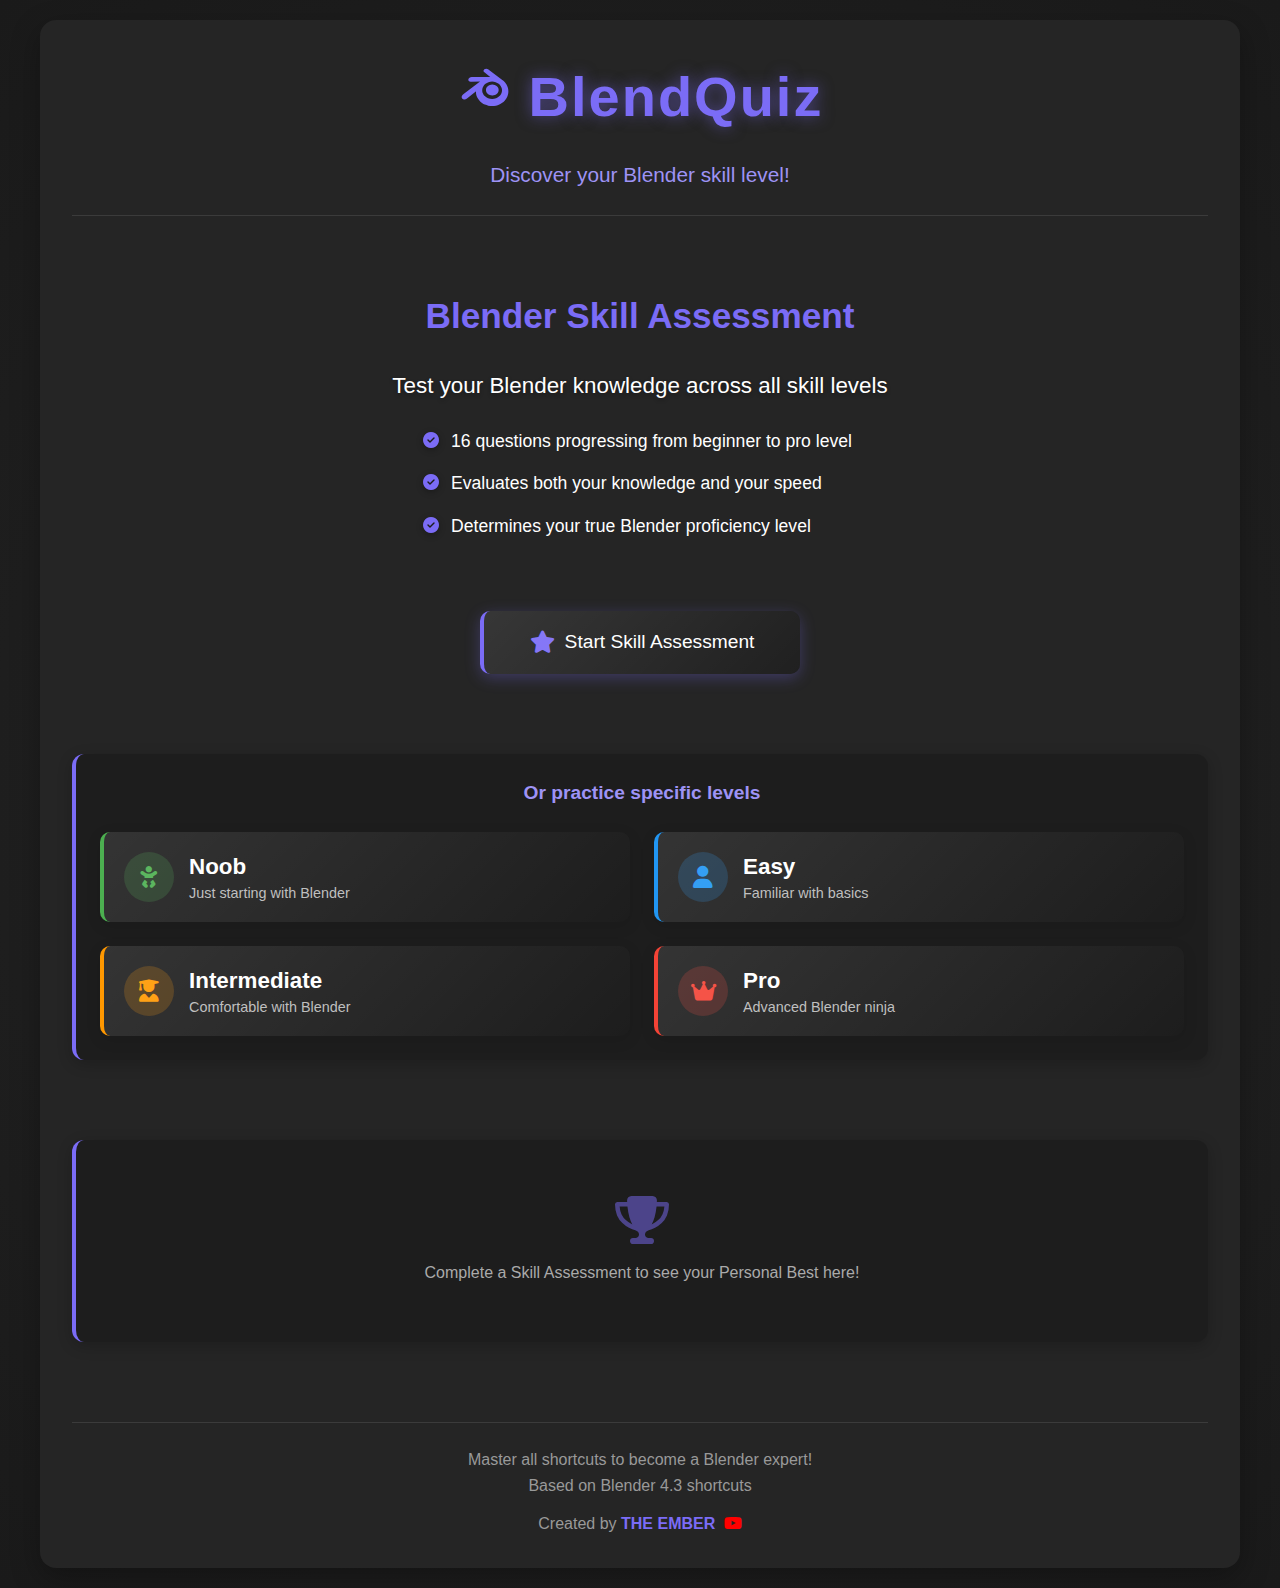
<file: index.html>
<!DOCTYPE html>
<html lang="en">
<head>
    <meta charset="UTF-8">
    <meta name="viewport" content="width=device-width, initial-scale=1.0">
    <title>BlendQuiz - Blender Skill Assessment</title>
    <link rel="stylesheet" href="css/main.css">
    <link rel="stylesheet" href="css/personal-best.css">
    <link rel="stylesheet" href="https://cdnjs.cloudflare.com/ajax/libs/font-awesome/6.4.0/css/all.min.css">
    <link href='https://unpkg.com/boxicons@2.1.4/css/boxicons.min.css' rel='stylesheet'>
    <!-- add page icon (logo.png) -->
    <link rel="icon" href="logo1.png">
</head>
<body>
    <div class="container">
        <header>
            <div class="logo">
                <div class="logo-icon">
                    <i class='bx bxl-blender'></i>
                </div>
                <h1>BlendQuiz</h1>
            </div>
            <p class="tagline">Discover your Blender skill level!</p>
        </header>
        
        <main>
            <div class="skill-assessment">
                <h2>Blender Skill Assessment</h2>
                <div class="assessment-info">
                    <p>Test your Blender knowledge across all skill levels</p>
                    <ul>
                        <li><i class="fas fa-check-circle"></i> 16 questions progressing from beginner to pro level</li>
                        <li><i class="fas fa-check-circle"></i> Evaluates both your knowledge and your speed</li>
                        <li><i class="fas fa-check-circle"></i> Determines your true Blender proficiency level</li>
                    </ul>
                </div>
                
                <div class="start-assessment">
                    <button class="assessment-btn" onclick="startAssessment()">
                        <i class="fas fa-star"></i>
                        <span>Start Skill Assessment</span>
                    </button>
                </div>
                
                <div class="option-buttons">
                    <h3>Or practice specific levels</h3>
                    <div class="buttons-grid">
                        <button class="btn btn-noob" onclick="startQuiz('noob')">
                            <div class="btn-icon"><i class="fas fa-baby"></i></div>
                            <div class="btn-content">
                                <span class="btn-title">Noob</span>
                                <span class="btn-desc">Just starting with Blender</span>
                            </div>
                        </button>
                        
                        <button class="btn btn-easy" onclick="startQuiz('easy')">
                            <div class="btn-icon"><i class="fas fa-user"></i></div>
                            <div class="btn-content">
                                <span class="btn-title">Easy</span>
                                <span class="btn-desc">Familiar with basics</span>
                            </div>
                        </button>
                        
                        <button class="btn btn-intermediate" onclick="startQuiz('intermediate')">
                            <div class="btn-icon"><i class="fas fa-user-graduate"></i></div>
                            <div class="btn-content">
                                <span class="btn-title">Intermediate</span>
                                <span class="btn-desc">Comfortable with Blender</span>
                            </div>
                        </button>
                        
                        <button class="btn btn-pro" onclick="startQuiz('pro')">
                            <div class="btn-icon"><i class="fas fa-crown"></i></div>
                            <div class="btn-content">
                                <span class="btn-title">Pro</span>
                                <span class="btn-desc">Advanced Blender ninja</span>
                            </div>
                        </button>
                    </div>
                </div>
            </div>
            
            <!-- Add the Personal Best section -->
            <div id="personal-best-container">
                <!-- This will be filled by JavaScript -->
            </div>
        </main>

        <footer>
            <p>Master all shortcuts to become a Blender expert!</p>
            <p class="copyright">Based on Blender 4.3 shortcuts</p>
            <div class="creator-info">
                <p>Created by <a href="https://youtube.com/@The_Ember" target="_blank" rel="noopener">THE EMBER <i class="fab fa-youtube"></i></a></p>
            </div>
        </footer>
    </div>
    
    <script src="js/personal-best.js"></script>
    <script src="js/main.js"></script>
</body>
</html>
</file>
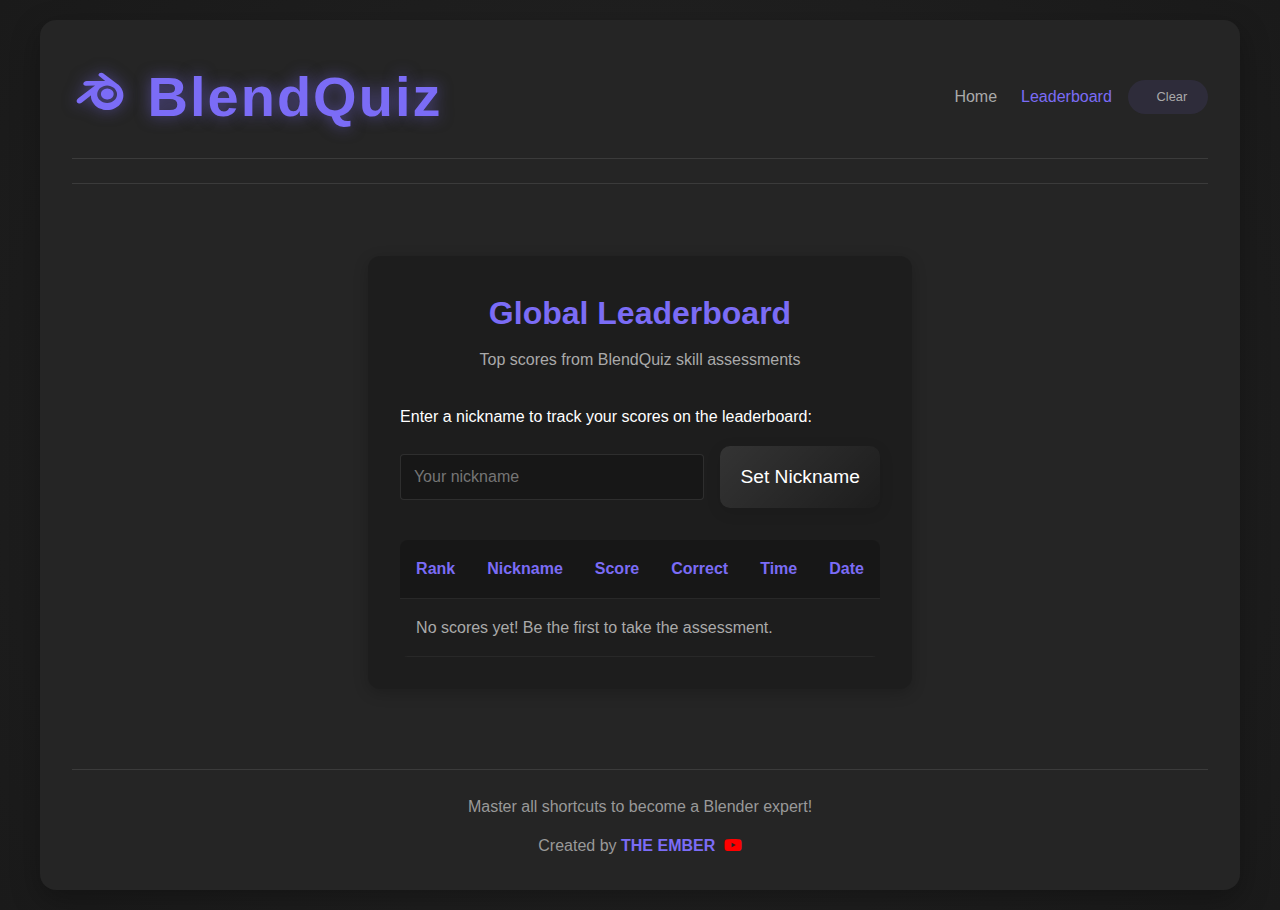
<file: leaderboard.html>
<!DOCTYPE html>
<html lang="en">
<head>
    <meta charset="UTF-8">
    <meta name="viewport" content="width=device-width, initial-scale=1.0">
    <title>BlendQuiz - Leaderboard</title>
    <link rel="stylesheet" href="css/main.css">
    <link rel="stylesheet" href="css/leaderboard.css">
    <link rel="stylesheet" href="https://cdnjs.cloudflare.com/ajax/libs/font-awesome/6.4.0/css/all.min.css">
    <link href='https://unpkg.com/boxicons@2.1.4/css/boxicons.min.css' rel='stylesheet'>
</head>
<body>
    <div class="container">
        <header>
            <div class="header-main">
                <h1><i class='bx bxl-blender'></i> BlendQuiz</h1>
                <nav>
                    <a href="index.html">Home</a>
                    <a href="leaderboard.html" class="active">Leaderboard</a>
                    <div class="nickname-container hidden">
                        <span class="nickname-display"></span>
                        <button class="clear-nickname-btn">Clear</button>
                    </div>
                </nav>
            </div>
        </header>
        
        <main>
            <div class="leaderboard-container">
                <div class="leaderboard-header">
                    <h2>Global Leaderboard</h2>
                    <p>Top scores from BlendQuiz skill assessments</p>
                </div>
                
                <!-- Nickname form for new users -->
                <div class="nickname-form">
                    <p>Enter a nickname to track your scores on the leaderboard:</p>
                    <div class="nickname-input-container">
                        <input type="text" id="nickname-input" placeholder="Your nickname">
                        <button id="set-nickname-btn" class="btn btn-primary">Set Nickname</button>
                    </div>
                </div>
                
                <!-- User profile section (shows when nickname is set) -->
                <div class="profile-card nickname-required" style="display: none;">
                    <div class="profile-header">
                        <h3>Your Profile</h3>
                    </div>
                    <div class="profile-content">
                        <!-- Filled by JavaScript -->
                    </div>
                </div>
                
                <!-- Leaderboard table (always visible) -->
                <div class="leaderboard-table-container">
                    <table class="leaderboard-table">
                        <thead>
                            <tr>
                                <th>Rank</th>
                                <th>Nickname</th>
                                <th>Score</th>
                                <th>Correct</th>
                                <th>Time</th>
                                <th>Date</th>
                            </tr>
                        </thead>
                        <tbody id="leaderboard-body">
                            <!-- Filled by JavaScript -->
                        </tbody>
                    </table>
                </div>
            </div>
        </main>
        
        <footer>
            <p>Master all shortcuts to become a Blender expert!</p>
            <div class="creator-info">
                <p>Created by <a href="https://youtube.com/@The_Ember" target="_blank" rel="noopener">THE EMBER <i class="fab fa-youtube"></i></a></p>
            </div>
        </footer>
    </div>
    
    <script src="js/simple-leaderboard.js"></script>
    <script>
        document.addEventListener('DOMContentLoaded', () => {
            // Set nickname button
            document.getElementById('set-nickname-btn')?.addEventListener('click', () => {
                const nicknameInput = document.getElementById('nickname-input');
                const nickname = nicknameInput.value.trim();
                
                if (nickname) {
                    const result = window.simpleLeaderboard.setNickname(nickname);
                    if (result.success) {
                        loadUserProfile();
                    } else {
                        alert(result.message);
                    }
                } else {
                    alert('Please enter a valid nickname');
                }
            });
            
            // Clear nickname button
            document.querySelector('.clear-nickname-btn')?.addEventListener('click', () => {
                if (confirm('Are you sure you want to clear your nickname?')) {
                    window.simpleLeaderboard.clearNickname();
                    loadLeaderboard(); // Refresh the leaderboard
                }
            });
            
            // Load leaderboard (always)
            loadLeaderboard();
            
            // Load user profile if nickname is set
            if (window.simpleLeaderboard.hasNickname()) {
                loadUserProfile();
            }
            
            function loadUserProfile() {
                const profileContent = document.querySelector('.profile-content');
                const bestScore = window.simpleLeaderboard.getUserBestScore();
                
                if (!profileContent) return;
                
                if (!bestScore) {
                    profileContent.innerHTML = `
                        <div class="profile-info">
                            <p><strong>Nickname:</strong> ${window.simpleLeaderboard.getNickname()}</p>
                        </div>
                        <div class="profile-message">
                            <p>You haven't taken the skill assessment yet!</p>
                            <a href="index.html" class="btn btn-primary">Take Assessment</a>
                        </div>
                    `;
                } else {
                    // Find user's rank
                    const leaderboard = window.simpleLeaderboard.getLeaderboard(100);
                    const userRank = leaderboard.findIndex(entry => 
                        entry.nickname === window.simpleLeaderboard.getNickname()) + 1;
                    
                    profileContent.innerHTML = `
                        <div class="profile-info">
                            <p><strong>Nickname:</strong> ${window.simpleLeaderboard.getNickname()}</p>
                            <p><strong>Global Rank:</strong> ${userRank > 0 ? `#${userRank}` : 'Not ranked'}</p>
                            <p><strong>Best Score:</strong> ${bestScore.scorePoints}%</p>
                        </div>
                        <div class="profile-stats">
                            <div class="stat">
                                <span class="stat-value">${bestScore.correct.length}/${bestScore.totalQuestions}</span>
                                <span class="stat-label">Correct</span>
                            </div>
                            <div class="stat">
                                <span class="stat-value">${bestScore.completionTime}</span>
                                <span class="stat-label">Time</span>
                            </div>
                            <div class="stat">
                                <span class="stat-value">${window.simpleLeaderboard.getUserScores().length}</span>
                                <span class="stat-label">Attempts</span>
                            </div>
                        </div>
                        <div class="profile-actions">
                            <a href="index.html" class="btn btn-primary">Improve Score</a>
                        </div>
                    `;
                }
            }
            
            function loadLeaderboard() {
                const leaderboard = window.simpleLeaderboard.getLeaderboard(20);
                const tableBody = document.getElementById('leaderboard-body');
                
                if (!tableBody) return;
                
                if (leaderboard.length === 0) {
                    tableBody.innerHTML = `
                        <tr>
                            <td colspan="6" class="empty-state">
                                No scores yet! Be the first to take the assessment.
                            </td>
                        </tr>
                    `;
                    return;
                }
                
                tableBody.innerHTML = '';
                
                leaderboard.forEach((entry, index) => {
                    const row = document.createElement('tr');
                    
                    // Highlight current user
                    if (window.simpleLeaderboard.hasNickname() && 
                        entry.nickname === window.simpleLeaderboard.getNickname()) {
                        row.classList.add('current-user');
                    }
                    
                    // Highlight top 3
                    if (index < 3) {
                        row.classList.add(`rank-${index+1}`);
                    }
                    
                    row.innerHTML = `
                        <td>
                            ${index < 3 ? 
                                `<i class="fas fa-trophy rank-${index+1}-icon"></i>` : 
                                `#${index+1}`}
                        </td>
                        <td>${entry.nickname}</td>
                        <td>${entry.scorePoints}%</td>
                        <td>${entry.correct.length}/${entry.totalQuestions}</td>
                        <td>${entry.completionTime}</td>
                        <td>${formatDate(entry.timestamp)}</td>
                    `;
                    
                    tableBody.appendChild(row);
                });
            }
            
            function formatDate(dateString) {
                const date = new Date(dateString);
                return date.toLocaleDateString();
            }
        });
    </script>
</body>
</html>
</file>
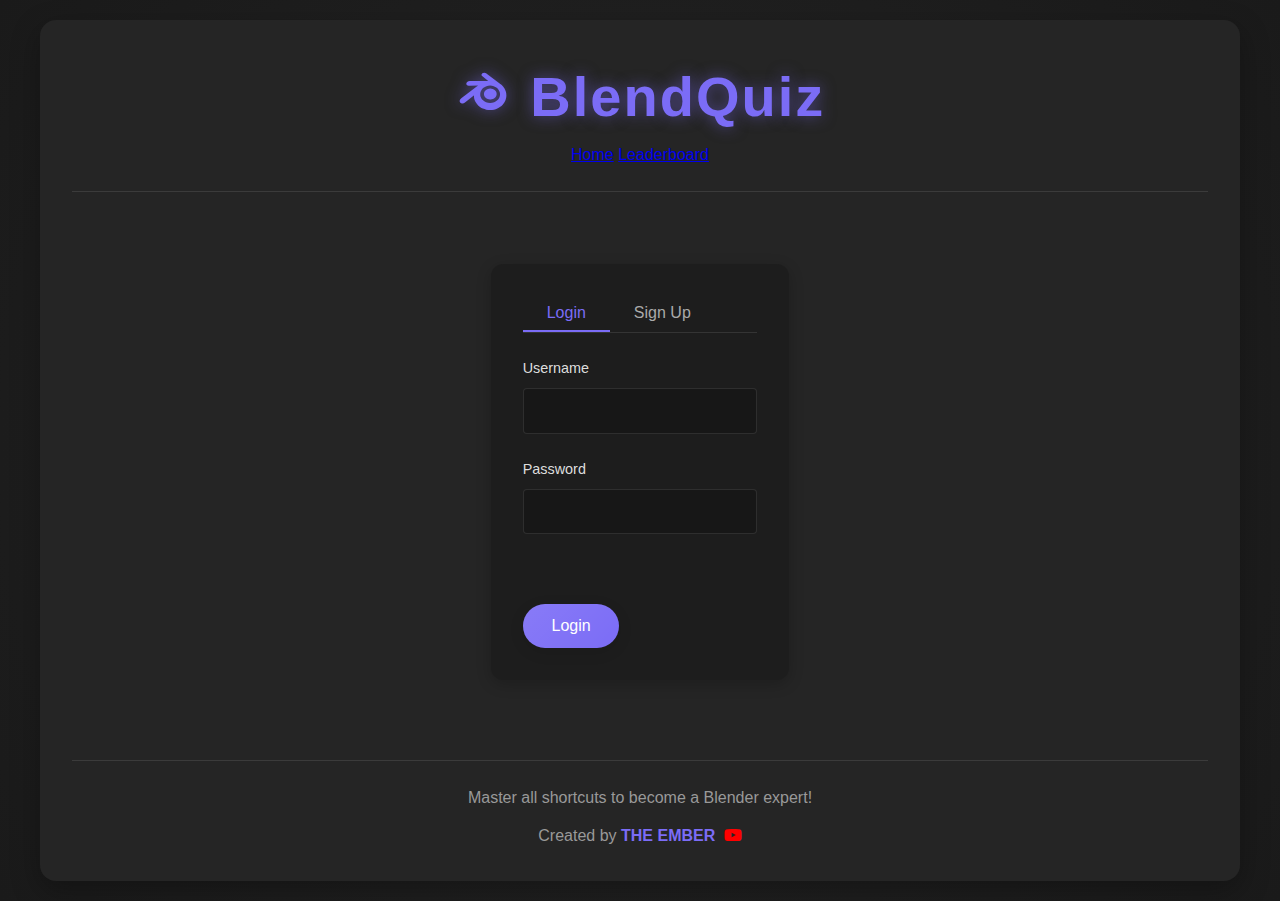
<file: login.html>
<!DOCTYPE html>
<html lang="en">
<head>
    <meta charset="UTF-8">
    <meta name="viewport" content="width=device-width, initial-scale=1.0">
    <title>BlendQuiz - Login/Sign Up</title>
    <link rel="stylesheet" href="css/main.css">
    <link rel="stylesheet" href="css/auth.css">
    <link rel="stylesheet" href="https://cdnjs.cloudflare.com/ajax/libs/font-awesome/6.4.0/css/all.min.css">
    <link href='https://unpkg.com/boxicons@2.1.4/css/boxicons.min.css' rel='stylesheet'>
</head>
<body>
    <div class="container">
        <header>
            <h1><i class='bx bxl-blender'></i> BlendQuiz</h1>
            <nav>
                <a href="index.html">Home</a>
                <a href="leaderboard.html">Leaderboard</a>
            </nav>
        </header>
        
        <main>
            <div class="auth-container">
                <div class="auth-tabs">
                    <button class="tab-btn active" data-tab="login">Login</button>
                    <button class="tab-btn" data-tab="signup">Sign Up</button>
                </div>
                
                <div class="auth-form-container">
                    <!-- Login Form -->
                    <form id="login-form" class="auth-form">
                        <div class="form-group">
                            <label for="login-username">Username</label>
                            <input type="text" id="login-username" required>
                        </div>
                        <div class="form-group">
                            <label for="login-password">Password</label>
                            <input type="password" id="login-password" required>
                        </div>
                        <div class="form-message" id="login-message"></div>
                        <button type="submit" class="btn btn-primary">Login</button>
                    </form>
                    
                    <!-- Sign Up Form -->
                    <form id="signup-form" class="auth-form hidden">
                        <div class="form-group">
                            <label for="signup-username">Username</label>
                            <input type="text" id="signup-username" required>
                        </div>
                        <div class="form-group">
                            <label for="signup-password">Password</label>
                            <input type="password" id="signup-password" required minlength="6">
                        </div>
                        <div class="form-group">
                            <label for="signup-confirm">Confirm Password</label>
                            <input type="password" id="signup-confirm" required>
                        </div>
                        <div class="form-message" id="signup-message"></div>
                        <button type="submit" class="btn btn-primary">Sign Up</button>
                    </form>
                </div>
            </div>
        </main>
        
        <footer>
            <p>Master all shortcuts to become a Blender expert!</p>
            <div class="creator-info">
                <p>Created by <a href="https://youtube.com/@The_Ember" target="_blank" rel="noopener">THE EMBER <i class="fab fa-youtube"></i></a></p>
            </div>
        </footer>
    </div>
    
    <script src="js/auth.js"></script>
    <script>
        document.addEventListener('DOMContentLoaded', () => {
            // Tab switching logic
            const tabButtons = document.querySelectorAll('.tab-btn');
            const forms = document.querySelectorAll('.auth-form');
            
            tabButtons.forEach(button => {
                button.addEventListener('click', () => {
                    const tabName = button.dataset.tab;
                    
                    // Update active tab
                    tabButtons.forEach(btn => btn.classList.remove('active'));
                    button.classList.add('active');
                    
                    // Show the selected form
                    forms.forEach(form => {
                        if (form.id === `${tabName}-form`) {
                            form.classList.remove('hidden');
                        } else {
                            form.classList.add('hidden');
                        }
                    });
                });
            });
            
            // Login form submission
            document.getElementById('login-form').addEventListener('submit', (e) => {
                e.preventDefault();
                
                const username = document.getElementById('login-username').value;
                const password = document.getElementById('login-password').value;
                
                const result = window.auth.login(username, password);
                const messageEl = document.getElementById('login-message');
                
                if (result.success) {
                    messageEl.innerHTML = `<span class="success">${result.message}</span>`;
                    // Redirect to home after successful login
                    setTimeout(() => {
                        window.location.href = 'index.html';
                    }, 1000);
                } else {
                    messageEl.innerHTML = `<span class="error">${result.message}</span>`;
                }
            });
            
            // Signup form submission
            document.getElementById('signup-form').addEventListener('submit', (e) => {
                e.preventDefault();
                
                const username = document.getElementById('signup-username').value;
                const password = document.getElementById('signup-password').value;
                const confirm = document.getElementById('signup-confirm').value;
                const messageEl = document.getElementById('signup-message');
                
                // Simple validation
                if (password !== confirm) {
                    messageEl.innerHTML = '<span class="error">Passwords do not match!</span>';
                    return;
                }
                
                const result = window.auth.register(username, password);
                
                if (result.success) {
                    messageEl.innerHTML = `<span class="success">${result.message}</span>`;
                    // Switch to login tab
                    document.querySelector('.tab-btn[data-tab="login"]').click();
                    // Clear the form
                    document.getElementById('signup-form').reset();
                } else {
                    messageEl.innerHTML = `<span class="error">${result.message}</span>`;
                }
            });
        });
    </script>
</body>
</html>
</file>
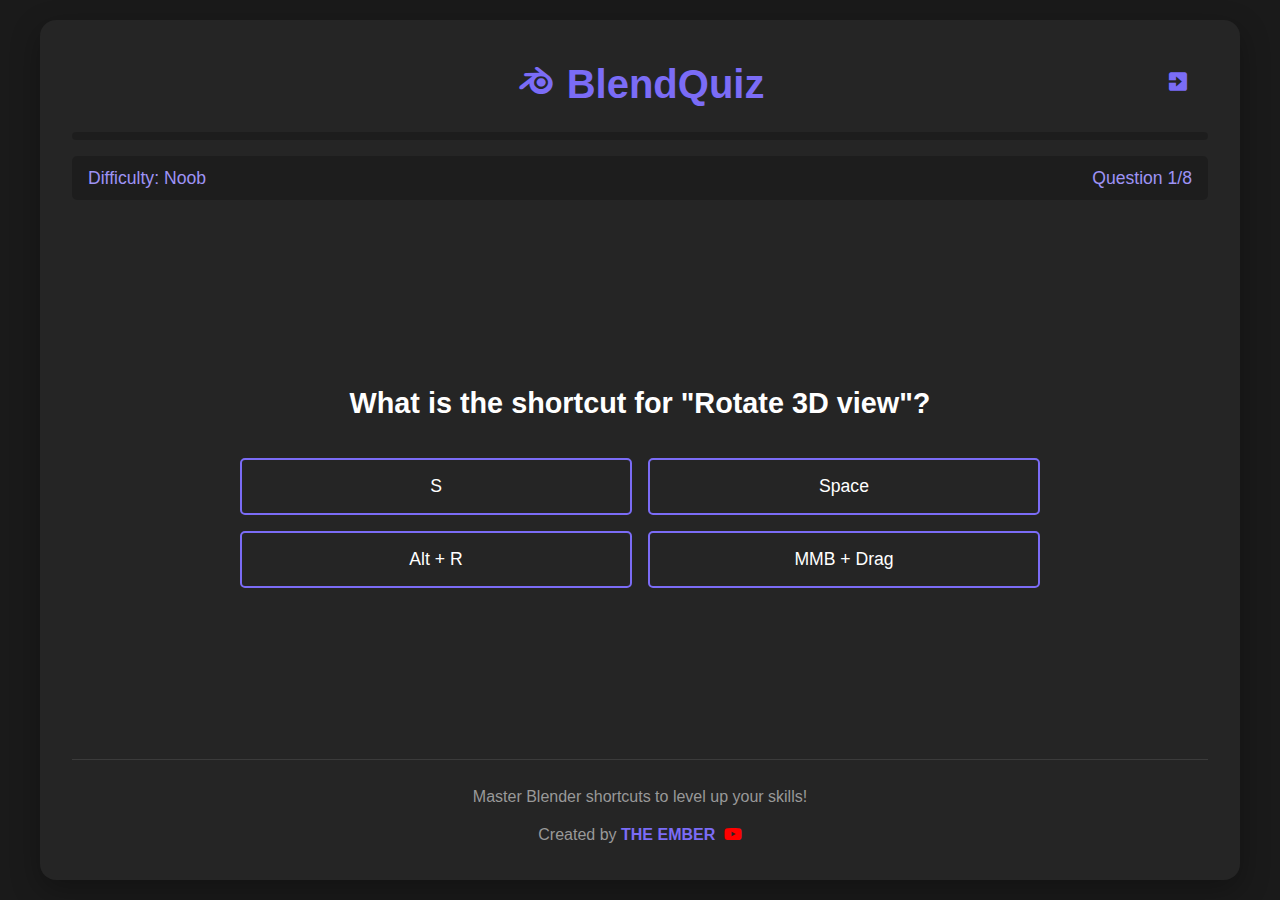
<file: quiz.html>
<!DOCTYPE html>
<html lang="en">
<head>
    <meta charset="UTF-8">
    <meta name="viewport" content="width=device-width, initial-scale=1.0">
    <title>BlendQuiz - Test Your Skills</title>
    <link rel="stylesheet" href="css/quiz.css">
    <link href='https://unpkg.com/boxicons@2.1.4/css/boxicons.min.css' rel='stylesheet'>
    <link rel="stylesheet" href="https://cdnjs.cloudflare.com/ajax/libs/font-awesome/6.4.0/css/all.min.css">
    <link rel="icon" href="logo1.png">
</head>
<body>
    <canvas id="confetti-canvas"></canvas>
    
    <div class="container">
        <header>
            <h1><i class='bx bxl-blender'></i> BlendQuiz</h1>
            <!-- Add exit button -->
            <button id="exit-button" class="exit-button" title="Exit Quiz"><i class='bx bxs-exit'></i></button>
            <!-- Progress bar container -->
            <div class="progress-container">
                <div id="progress-bar" class="progress-bar"></div>
            </div>
            <div class="quiz-info">
                <span id="difficulty-label">Difficulty: <span id="difficulty"></span></span>
                <span id="progress-label">Question <span id="current-question">1</span>/5</span>
            </div>
        </header>
        
        <main>
            <div id="quiz-container">
                <div id="question-container">
                    <h2 id="question">How do you bevel in Blender?</h2>
                    <div class="answers">
                        <button class="answer-btn"></button>
                        <button class="answer-btn"></button>
                        <button class="answer-btn"></button>
                        <button class="answer-btn"></button>
                    </div>
                </div>
                
                <div id="results-container" class="hidden">
                    <h2>Quiz Results</h2>
                    <div class="results">
                        <p>You got <span id="correct-count">0</span> out of 5 correct!</p>
                        <div class="result-list">
                            <ul id="result-answers"></ul>
                        </div>
                    </div>
                    <button id="home-btn" class="btn">Back to Home</button>
                </div>
            </div>
        </main>

        <footer>
            <p>Master Blender shortcuts to level up your skills!</p>
            <div class="creator-info">
                <p>Created by <a href="https://youtube.com/@The_Ember" target="_blank" rel="noopener">THE EMBER <i class="fab fa-youtube"></i></a></p>
            </div>
        </footer>
    </div>
    
    <script src="js/shortcuts.js"></script>
    <script src="js/effects.js"></script>
    <script src="js/confetti.js"></script>
    <script src="js/quiz.js"></script>
</body>
</html>
</file>
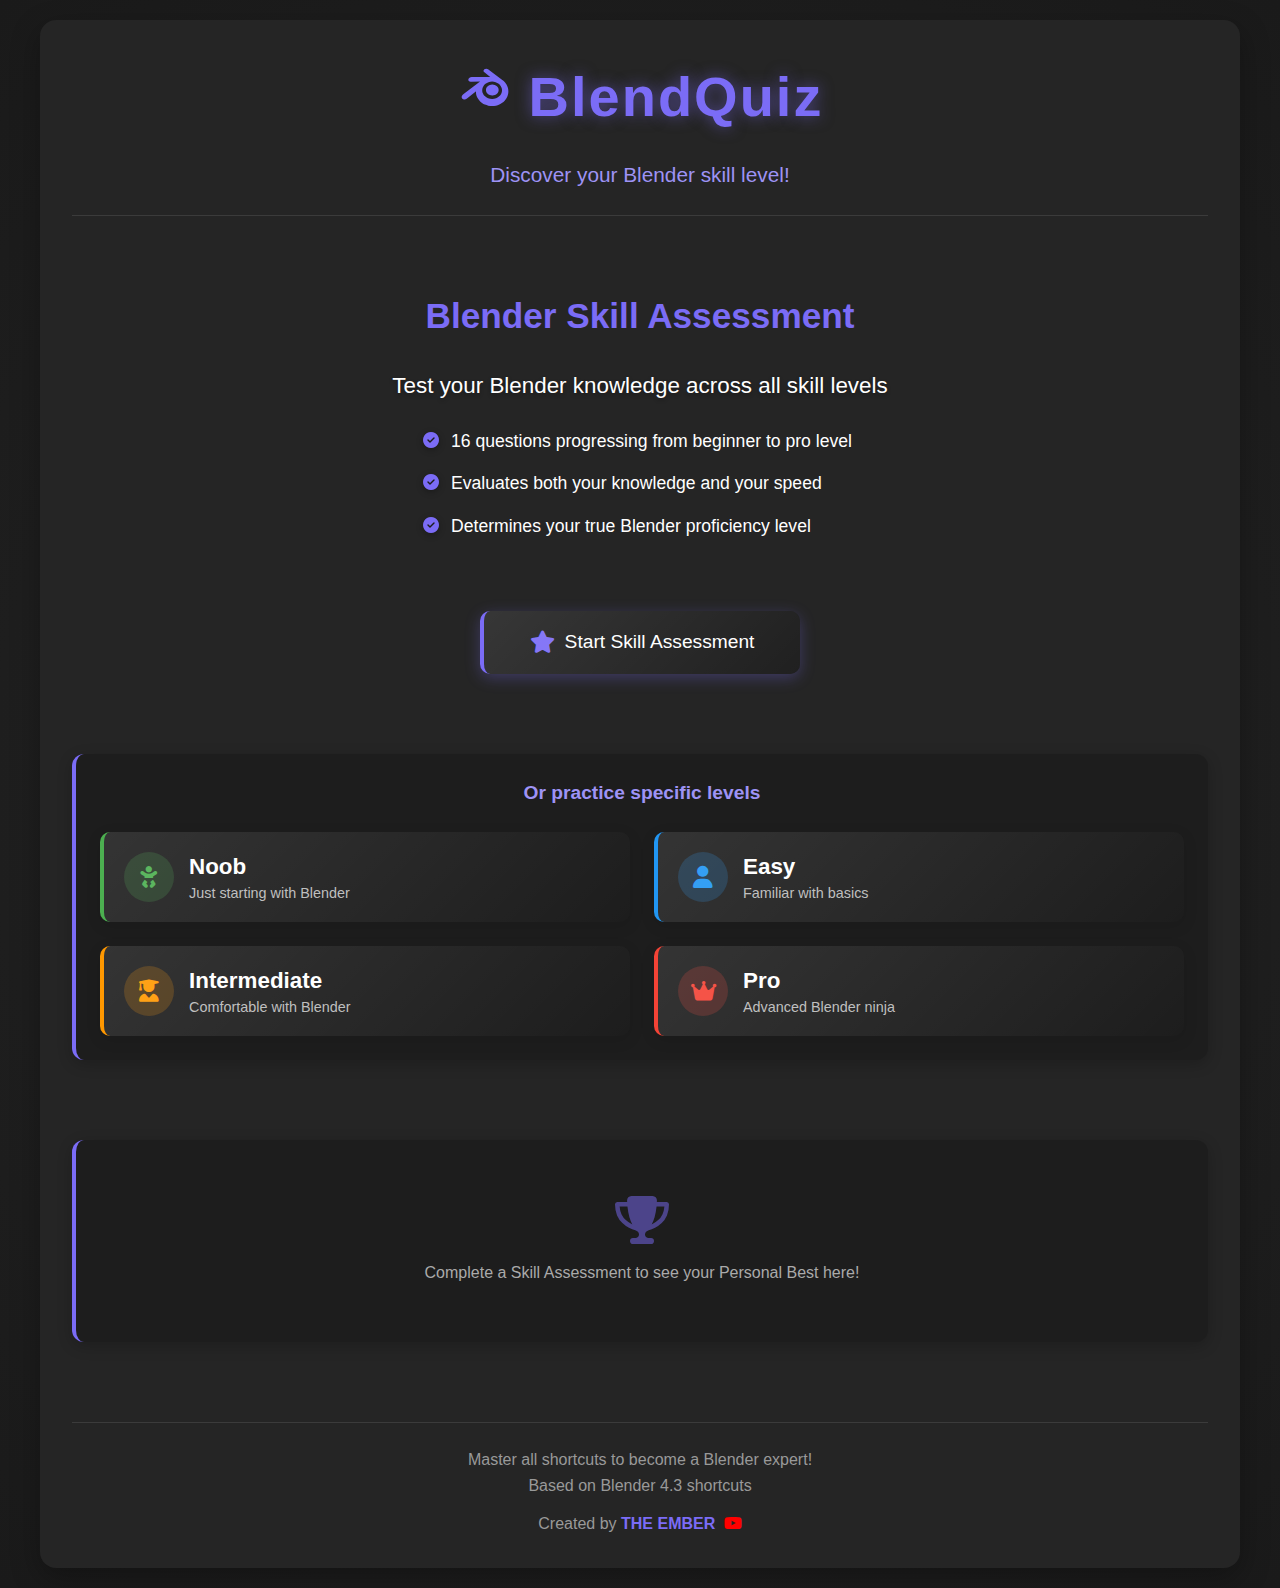
<file: results.html>
<!DOCTYPE html>
<html lang="en">
<head>
    <meta charset="UTF-8">
    <meta name="viewport" content="width=device-width, initial-scale=1.0">
    <title>BlendQuiz - Your Results</title>
    <link rel="stylesheet" href="css/results.css">
    <link href='https://unpkg.com/boxicons@2.1.4/css/boxicons.min.css' rel='stylesheet'>
    <link rel="stylesheet" href="https://cdnjs.cloudflare.com/ajax/libs/font-awesome/6.4.0/css/all.min.css">
    <link rel="icon" href="logo1.png">
</head>
<body>
    <canvas id="confetti-canvas"></canvas>
    
    <div class="container">
        <header>
            <h1><i class='bx bxl-blender'></i> BlendQuiz</h1>
        </header>
        
        <main>
            <div class="results-container">
                <h2>Your Results</h2>
                
                <div id="skill-level-container" class="skill-level-container">
                    <!-- Filled by JavaScript for skill assessment -->
                </div>
                
                <div class="stats-container">
                    <div class="stat-cards">
                        <!-- Filled by JavaScript -->
                    </div>
                </div>
                
                <div class="score-container">
                    <div class="score-donut">
                        <svg width="180" height="180" class="score-circle">
                            <circle class="score-ring" cx="90" cy="90" r="80" />
                            <circle class="score-value" cx="90" cy="90" r="80" />
                            <text x="90" y="90" text-anchor="middle" dominant-baseline="middle" class="score-text" transform="rotate(0, 90, 90)"></text>
                            <text x="90" y="115" text-anchor="middle" dominant-baseline="middle" class="score-label" transform="rotate(0, 90, 90)">Score</text>
                        </svg>
                    </div>
                    <div class="score-message">
                        <!-- Filled by JavaScript -->
                    </div>
                </div>
                
                <div class="answers-container">
                    <h3>Question Summary</h3>
                    <div class="answers-tabs">
                        <button class="tab-btn active" data-tab="all">All Questions</button>
                        <button class="tab-btn" data-tab="correct">Correct Answers</button>
                        <button class="tab-btn" data-tab="incorrect">Incorrect Answers</button>
                    </div>
                    <div class="answers-list">
                        <ul id="answers-list">
                            <!-- Filled by JavaScript -->
                        </ul>
                    </div>
                </div>
                
                <div class="actions">
                    <button id="retry-btn" class="btn btn-secondary">Try Again</button>
                    <button id="home-btn" class="btn btn-primary">Back to Home</button>
                </div>
            </div>
        </main>
        
        <footer>
            <p>Master Blender shortcuts to level up your skills!</p>
            <div class="creator-info">
                <p>Created by <a href="https://youtube.com/@The_Ember" target="_blank" rel="noopener">THE EMBER <i class="fab fa-youtube"></i></a></p>
            </div>
        </footer>
    </div>
    
    <script src="js/effects.js"></script>
    <script src="js/confetti.js"></script>
    <script src="js/results.js"></script>
</body>
</html>
</file>
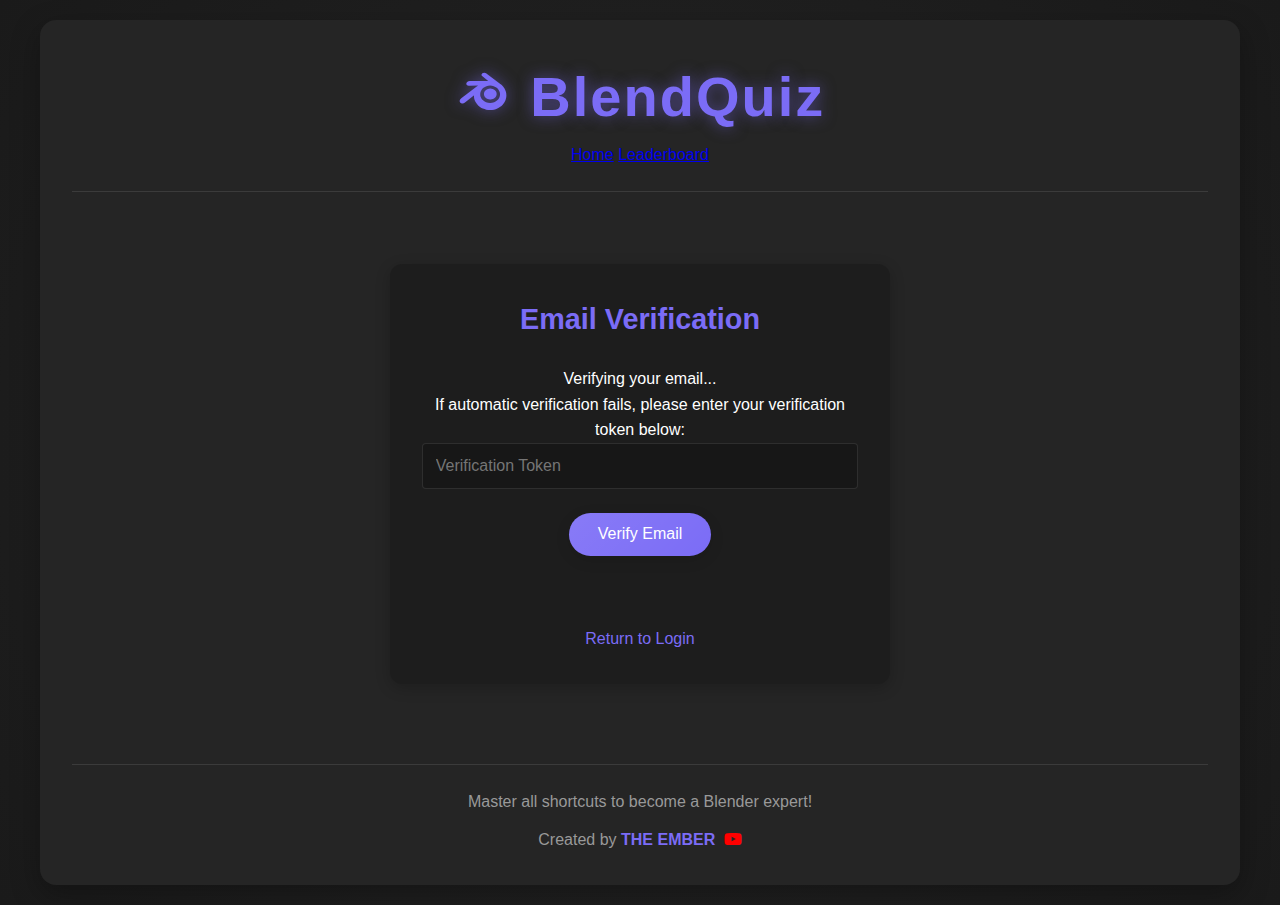
<file: verify.html>
<!DOCTYPE html>
<html lang="en">
<head>
    <meta charset="UTF-8">
    <meta name="viewport" content="width=device-width, initial-scale=1.0">
    <title>BlendQuiz - Verify Email</title>
    <link rel="stylesheet" href="css/main.css">
    <link rel="stylesheet" href="css/auth.css">
    <link rel="stylesheet" href="https://cdnjs.cloudflare.com/ajax/libs/font-awesome/6.4.0/css/all.min.css">
    <link href='https://unpkg.com/boxicons@2.1.4/css/boxicons.min.css' rel='stylesheet'>
</head>
<body>
    <div class="container">
        <header>
            <h1><i class='bx bxl-blender'></i> BlendQuiz</h1>
            <nav>
                <a href="index.html">Home</a>
                <a href="leaderboard.html">Leaderboard</a>
            </nav>
        </header>
        
        <main>
            <div class="verify-container">
                <h2>Email Verification</h2>
                
                <div id="auto-verify-message">
                    <p>Verifying your email...</p>
                </div>
                
                <div id="manual-verify" class="hidden">
                    <p>If automatic verification fails, please enter your verification token below:</p>
                    <form id="verify-form">
                        <div class="form-group">
                            <input type="text" id="verify-token" placeholder="Verification Token" required>
                        </div>
                        <button type="submit" class="btn btn-primary">Verify Email</button>
                    </form>
                </div>
                
                <div id="verify-result" class="form-message"></div>
                
                <div class="action-links">
                    <a href="login.html">Return to Login</a>
                </div>
            </div>
        </main>
        
        <footer>
            <p>Master all shortcuts to become a Blender expert!</p>
            <div class="creator-info">
                <p>Created by <a href="https://youtube.com/@The_Ember" target="_blank" rel="noopener">THE EMBER <i class="fab fa-youtube"></i></a></p>
            </div>
        </footer>
    </div>
    
    <script src="js/auth.js"></script>
    <script>
        document.addEventListener('DOMContentLoaded', () => {
            // Try to get token from URL
            const urlParams = new URLSearchParams(window.location.search);
            const token = urlParams.get('token');
            
            // If no token in URL, show manual entry
            if (!token) {
                document.getElementById('auto-verify-message').classList.add('hidden');
                document.getElementById('manual-verify').classList.remove('hidden');
                
                // For demo, try to get last token from localStorage
                const lastToken = localStorage.getItem('lastVerificationToken');
                if (lastToken) {
                    document.getElementById('verify-token').value = lastToken;
                }
            } else {
                // Auto-verify with token from URL
                const result = window.auth.verify(token);
                showVerificationResult(result);
            }
            
            // Manual verification form
            document.getElementById('verify-form').addEventListener('submit', (e) => {
                e.preventDefault();
                const manualToken = document.getElementById('verify-token').value;
                const result = window.auth.verify(manualToken);
                showVerificationResult(result);
            });
            
            function showVerificationResult(result) {
                const resultEl = document.getElementById('verify-result');
                
                if (result.success) {
                    resultEl.innerHTML = `
                        <div class="success">
                            <i class="fas fa-check-circle"></i>
                            ${result.message}
                        </div>
                        <p>You will be redirected to the login page in <span id="countdown">5</span> seconds...</p>
                    `;
                    
                    // Hide other content
                    document.getElementById('auto-verify-message').classList.add('hidden');
                    document.getElementById('manual-verify').classList.add('hidden');
                    
                    // Redirect countdown
                    let seconds = 5;
                    const countdownEl = document.getElementById('countdown');
                    const interval = setInterval(() => {
                        seconds--;
                        countdownEl.textContent = seconds;
                        if (seconds <= 0) {
                            clearInterval(interval);
                            window.location.href = 'login.html';
                        }
                    }, 1000);
                } else {
                    resultEl.innerHTML = `
                        <div class="error">
                            <i class="fas fa-exclamation-circle"></i>
                            ${result.message}
                        </div>
                    `;
                    
                    // Show manual entry
                    document.getElementById('auto-verify-message').classList.add('hidden');
                    document.getElementById('manual-verify').classList.remove('hidden');
                }
            }
        });
    </script>
</body>
</html>
</file>
<file: css/main.css>
:root {
    --main-color: #7b6cf6;
    --secondary-color: #9e93f5;
    --bg-color: #1a1a1a;
    --text-color: #ffffff;
    --container-bg: #252525;
    --noob-color: #4caf50;
    --easy-color: #2196f3;
    --intermediate-color: #ff9800;
    --pro-color: #f44336;
    --card-hover-bg: #333333;
}

* {
    margin: 0;
    padding: 0;
    box-sizing: border-box;
}

body {
    font-family: 'Segoe UI', Tahoma, Geneva, Verdana, sans-serif;
    background-color: var(--bg-color);
    color: var(--text-color);
    line-height: 1.6;
    display: flex;
    justify-content: center;
    align-items: center;
    min-height: 100vh;
    margin: 0;
    padding: 20px;
    background-image: radial-gradient(circle at center, #252525 0%, #1a1a1a 100%);
    overflow-x: hidden;
}

.container {
    width: 100%;
    max-width: 1200px;
    min-height: calc(100vh - 40px);
    padding: 2rem;
    background-color: var(--container-bg);
    display: flex;
    flex-direction: column;
    justify-content: space-between;
    border-radius: 16px;
    box-shadow: 0 10px 30px rgba(0, 0, 0, 0.3);
}

@media (min-width: 1201px) {
    .container {
        /* Remove these styles that were removing the border radius */
        /* border-radius: 0; */
        /* box-shadow: none; */
    }
}

@media (max-width: 1200px) {
    .container {
        min-height: calc(100vh - 40px);
        /* border-radius: 0; */
        /* box-shadow: none; */
    }
}

main {
    flex: 1;
    display: flex;
    flex-direction: column;
    justify-content: center;
    padding: 2rem 0;
}

@keyframes fadeIn {
    from {
        opacity: 0;
        transform: translateY(20px);
    }
    to {
        opacity: 1;
        transform: translateY(0);
    }
}

header {
    text-align: center;
    margin-bottom: 2.5rem;
    padding-bottom: 1.5rem;
    border-bottom: 1px solid rgba(255, 255, 255, 0.1);
}

.logo {
    display: flex;
    align-items: center;
    justify-content: center;
    margin-bottom: 1rem;
}

.logo-icon {
    font-size: 3rem;
    margin-right: 1rem;
    color: var(--main-color);
    position: relative;
    animation: pulse 2s ease-in-out infinite;
}

.logo-icon i {
    font-size: 3.5rem;
}

@keyframes pulse {
    0% {
        transform: scale(1);
        filter: drop-shadow(0 0 0px rgba(123, 108, 246, 0.7));
    }
    50% {
        transform: scale(1.1);
        filter: drop-shadow(0 0 10px rgba(123, 108, 246, 0.9));
    }
    100% {
        transform: scale(1);
        filter: drop-shadow(0 0 0px rgba(123, 108, 246, 0.7));
    }
}

header h1 {
    font-size: 3.5rem;
    font-weight: 700;
    color: var(--main-color);
    text-shadow: 0 0 15px rgba(123, 108, 246, 0.5);
    letter-spacing: 2px;
}

.tagline {
    font-size: 1.3rem;
    color: var(--secondary-color);
    font-weight: 300;
}

.difficulty-selection {
    text-align: center;
}

.difficulty-selection h2 {
    margin-bottom: 0.75rem;
    font-size: 2rem;
    font-weight: 600;
    color: #fff;
}

.difficulty-info {
    margin-bottom: 2rem;
    color: #aaa;
    font-size: 1.1rem;
}

.buttons-grid {
    display: grid;
    grid-template-columns: repeat(2, 1fr);
    gap: 1.5rem;
    margin: 0 auto;
}

.btn {
    display: flex;
    align-items: center;
    padding: 1.25rem;
    border: none;
    border-radius: 10px;
    background-color: rgba(30, 30, 30, 0.7);
    color: white;
    font-size: 1.2rem;
    cursor: pointer;
    transition: all 0.3s ease;
    text-align: left;
    position: relative;
    overflow: hidden;
    box-shadow: 0 4px 15px rgba(0, 0, 0, 0.1);
}

.btn::before {
    content: '';
    position: absolute;
    top: 0;
    left: 0;
    width: 100%;
    height: 100%;
    background: linear-gradient(135deg, rgba(255,255,255,0.1) 0%, rgba(255,255,255,0) 100%);
    z-index: 1;
}

.btn:hover {
    transform: translateY(-5px);
    box-shadow: 0 10px 20px rgba(0, 0, 0, 0.2);
    background-color: var(--card-hover-bg);
}

.btn:active {
    transform: translateY(1px);
}

.btn-icon {
    display: flex;
    align-items: center;
    justify-content: center;
    width: 50px;
    height: 50px;
    border-radius: 50%;
    margin-right: 15px;
    font-size: 1.4rem;
}

.btn-content {
    display: flex;
    flex-direction: column;
}

.btn-title {
    font-size: 1.4rem;
    font-weight: 600;
    margin-bottom: 5px;
}

.btn-desc {
    font-size: 0.9rem;
    color: #bbb;
}

.btn-noob {
    border-left: 4px solid var(--noob-color);
}

.btn-noob .btn-icon {
    background-color: rgba(76, 175, 80, 0.2);
    color: var(--noob-color);
}

.btn-easy {
    border-left: 4px solid var(--easy-color);
}

.btn-easy .btn-icon {
    background-color: rgba(33, 150, 243, 0.2);
    color: var(--easy-color);
}

.btn-intermediate {
    border-left: 4px solid var(--intermediate-color);
}

.btn-intermediate .btn-icon {
    background-color: rgba(255, 152, 0, 0.2);
    color: var(--intermediate-color);
}

.btn-pro {
    border-left: 4px solid var(--pro-color);
}

.btn-pro .btn-icon {
    background-color: rgba(244, 67, 54, 0.2);
    color: var(--pro-color);
}

footer {
    text-align: center;
    margin-top: 3rem;
    padding-top: 1.5rem;
    font-size: 1rem;
    color: #999;
    border-top: 1px solid rgba(255, 255, 255, 0.1);
}

copyright {
    font-size: 0.8rem;
    margin-top: 0.5rem;
    color: #666;
}

.creator-info {
    margin-top: 0.8rem;
}

.creator-info a {
    color: var(--main-color);
    text-decoration: none;
    font-weight: 600;
    transition: color 0.2s;
}

.creator-info a:hover {
    color: var(--secondary-color);
    text-decoration: underline;
}

.creator-info .fa-youtube {
    color: #ff0000;
    margin-left: 4px;
}

@media (max-width: 768px) {
    .buttons-grid {
        grid-template-columns: 1fr;
    }
    
    .container {
        padding: 1.5rem;
        min-height: calc(100vh - 20px);
    }
    
    header h1 {
        font-size: 2.8rem;
    }
    
    body {
        padding: 10px;
    }
    
    .assessment-info {
        padding: 1.2rem;
    }
    
    .assessment-info p {
        font-size: 1.1rem;
    }
    
    .assessment-info li {
        font-size: 1rem;
    }
    
    .option-buttons {
        padding: 1rem;
    }
}

.skill-assessment {
    text-align: center;
    flex: 1;
    display: flex;
    flex-direction: column;
    justify-content: center;
    margin-bottom: 2rem;
}

.skill-assessment h2 {
    font-size: 2.2rem;
    font-weight: 700;
    margin-bottom: 1rem;
    color: var(--main-color);
}

.assessment-info {
    padding: 0.5rem 1rem 1.5rem 1rem;
    margin-bottom: 2rem;
    border: none;
    box-shadow: none;
    background-color: transparent;
}

.assessment-info p {
    font-size: 1.4rem;
    margin-bottom: 1.5rem;
    color: #ffffff;
    font-weight: 500;
    text-shadow: 0 2px 4px rgba(0, 0, 0, 0.3);
}

.assessment-info ul {
    list-style: none;
    text-align: left;
    max-width: 450px;
    margin: 0 auto;
}

.assessment-info li {
    margin-bottom: 1rem;
    padding-left: 0.5rem;
    display: flex;
    align-items: flex-start;
    font-size: 1.1rem;
    line-height: 1.5;
}

.assessment-info li i {
    color: var(--main-color);
    margin-right: 12px;
    margin-top: 0.25rem;
    font-size: 1rem;
    filter: drop-shadow(0 2px 3px rgba(0, 0, 0, 0.3));
}

.start-assessment {
    margin-bottom: 3rem;
}

.assessment-btn {
    display: flex;
    align-items: center;
    justify-content: center;
    width: 100%;
    max-width: 320px;
    margin: 0 auto;
    padding: 1.25rem;
    border: none;
    border-radius: 10px;
    border-left: 4px solid var(--main-color);
    background-color: rgba(30, 30, 30, 0.7);
    font-size: 1.2rem;
    color: white;
    cursor: pointer;
    transition: all 0.3s ease;
    text-align: center;
    position: relative;
    overflow: hidden;
    box-shadow: 0 4px 15px rgba(123, 108, 246, 0.3);
}

.assessment-btn::before {
    content: '';
    position: absolute;
    top: 0;
    left: 0;
    width: 100%;
    height: 100%;
    background: linear-gradient(135deg, rgba(255,255,255,0.1) 0%, rgba(255,255,255,0) 100%);
    z-index: 1;
}

.assessment-btn:hover {
    transform: translateY(-5px);
    box-shadow: 0 10px 20px rgba(123, 108, 246, 0.4);
    background-color: var(--card-hover-bg);
}

.assessment-btn i {
    font-size: 1.4rem;
    margin-right: 10px;
    color: var(--main-color);
}

.option-buttons {
    margin-top: 2rem;
    padding: 1.5rem;
    background-color: rgba(0, 0, 0, 0.2);
    border-radius: 12px;
    border-left: 4px solid var(--main-color);
    box-shadow: 0 4px 15px rgba(0, 0, 0, 0.2);
}

.option-buttons h3 {
    margin: 0 0 1.5rem 0;
    font-size: 1.2rem;
    color: var(--secondary-color);
    text-align: center;
    position: relative;
}

/* Remove the decorative lines since we have a container box now */
.option-buttons h3::before,
.option-buttons h3::after {
    display: none;
}

/* Nickname styles */
.nickname-container {
    display: flex;
    align-items: center;
    background-color: rgba(123, 108, 246, 0.1);
    padding: 0.4rem 0.8rem;
    border-radius: 20px;
    margin-left: 1rem;
}

.nickname-display {
    font-weight: 600;
    color: var(--main-color);
}

.nav-links {
    display: flex;
    align-items: center;
    justify-content: center;
    margin-bottom: 1rem;
}

.nav-links a {
    color: var(--secondary-color);
    text-decoration: none;
    transition: color 0.2s;
    margin: 0 0.5rem;
    font-weight: 500;
}

.nav-links a:hover {
    color: var(--main-color);
    text-decoration: underline;
}

.leaderboard-link {
    display: inline-block;
    background-color: rgba(123, 108, 246, 0.1);
    padding: 0.4rem 1rem;
    border-radius: 20px;
    font-weight: 500;
}

.leaderboard-link:hover {
    background-color: rgba(123, 108, 246, 0.2);
}
</file>
<file: css/personal-best.css>
/* Personal Best styles */
#personal-best-container {
    margin-top: 3rem;
    padding: 1.5rem;
    background-color: rgba(0, 0, 0, 0.2);
    border-radius: 12px;
    border-left: 4px solid var(--main-color);
    box-shadow: 0 4px 15px rgba(0, 0, 0, 0.2);
}

.empty-pb-message {
    text-align: center;
    padding: 2rem;
    color: #aaa;
}

.empty-pb-message i {
    font-size: 3rem;
    color: var(--main-color);
    margin-bottom: 1rem;
    opacity: 0.5;
}

.pb-section h3, .recent-scores-section h3 {
    margin-bottom: 1rem;
    font-size: 1.3rem;
    color: var(--secondary-color);
    text-align: center;
    position: relative;
}

.pb-section h3::before, .pb-section h3::after,
.recent-scores-section h3::before, .recent-scores-section h3::after {
    content: '';
    position: absolute;
    top: 50%;
    width: 30px;
    height: 1px;
    background-color: rgba(255, 255, 255, 0.2);
}

.pb-section h3::before, .recent-scores-section h3::before {
    left: calc(50% - 100px);
}

.pb-section h3::after, .recent-scores-section h3::after {
    right: calc(50% - 100px);
}

.pb-card {
    display: flex;
    align-items: center;
    background-color: rgba(0, 0, 0, 0.3);
    border-radius: 10px;
    overflow: hidden;
    margin-bottom: 2rem;
    box-shadow: 0 4px 8px rgba(0, 0, 0, 0.2);
}

.pb-score {
    display: flex;
    flex-direction: column;
    align-items: center;
    justify-content: center;
    background-color: var(--main-color);
    color: white;
    padding: 1.5rem;
    width: 120px;
    text-align: center;
}

.pb-score-value {
    font-size: 2.2rem;
    font-weight: 700;
    line-height: 1;
}

.pb-score-label {
    font-size: 0.9rem;
    text-transform: uppercase;
    margin-top: 0.3rem;
    opacity: 0.8;
}

.pb-details {
    display: grid;
    grid-template-columns: 1fr 1fr;
    gap: 1rem;
    padding: 1.5rem;
    flex: 1;
}

.pb-detail {
    display: flex;
    align-items: center;
    font-size: 1rem;
}

.pb-detail i {
    color: var(--main-color);
    margin-right: 10px;
    font-size: 1.1rem;
}

.recent-scores-section {
    margin-top: 2rem;
}

.recent-scores {
    display: grid;
    grid-template-columns: repeat(auto-fill, minmax(270px, 1fr));
    gap: 1rem;
}

.recent-score-card {
    display: flex;
    align-items: stretch; /* Change from center to stretch to fill height */
    background-color: rgba(0, 0, 0, 0.3);
    border-radius: 8px;
    overflow: hidden;
    box-shadow: 0 2px 4px rgba(0, 0, 0, 0.2);
}

.recent-score {
    display: flex;
    flex-direction: column;
    align-items: center;
    justify-content: center;
    background-color: rgba(123, 108, 246, 0.2);
    color: var(--main-color);
    padding: 1rem;
    width: 80px;
    text-align: center;
    /* Add this to ensure full height */
    align-self: stretch;
}

.recent-score-value {
    font-size: 1.5rem;
    font-weight: 700;
    line-height: 1;
}

.recent-score-details {
    display: grid;
    grid-template-columns: 1fr 1fr;
    gap: 0.5rem;
    padding: 1rem;
    flex: 1;
    /* Make sure the details section takes full available space */
    height: 100%;
}

.recent-score-detail {
    display: flex;
    align-items: center;
    font-size: 0.9rem;
}

.recent-score-detail i {
    color: var(--secondary-color);
    margin-right: 8px;
    font-size: 0.9rem;
}

@media (max-width: 768px) {
    .pb-details {
        grid-template-columns: 1fr;
    }
    
    .recent-scores {
        grid-template-columns: 1fr;
    }
    
    .pb-score {
        width: 90px;
        padding: 1rem;
    }
    
    .pb-score-value {
        font-size: 1.8rem;
    }
}
</file>
<file: css/leaderboard.css>
/* Leaderboard specific styles */

.header-main {
    display: flex;
    justify-content: space-between;
    align-items: center;
    padding-bottom: 1rem;
    border-bottom: 1px solid rgba(255, 255, 255, 0.1);
}

nav {
    display: flex;
    align-items: center;
}

nav a {
    margin-left: 1.5rem;
    color: #aaa;
    text-decoration: none;
    transition: color 0.3s;
}

nav a:hover, nav a.active {
    color: var(--main-color);
}

.auth-links {
    display: flex;
    align-items: center;
    margin-left: 1.5rem;
}

.account-status {
    display: none;
}

.account-status .username {
    font-weight: 600;
    margin-right: 0.5rem;
}

.logout-btn {
    background: none;
    border: none;
    color: var(--main-color);
    cursor: pointer;
    font-size: 0.9rem;
    padding: 0.2rem 0.5rem;
    border-radius: 4px;
    transition: background-color 0.2s;
}

.logout-btn:hover {
    background-color: rgba(123, 108, 246, 0.1);
}

.leaderboard-container {
    max-width: 900px;
    margin: 0 auto;
    padding: 2rem;
    background-color: rgba(0, 0, 0, 0.2);
    border-radius: 12px;
    box-shadow: 0 4px 15px rgba(0, 0, 0, 0.2);
}

.leaderboard-header {
    text-align: center;
    margin-bottom: 2rem;
}

.leaderboard-header h2 {
    font-size: 2rem;
    color: var(--main-color);
    margin-bottom: 0.5rem;
}

.leaderboard-header p {
    color: #aaa;
}

.profile-card {
    background-color: rgba(0, 0, 0, 0.3);
    border-radius: 10px;
    box-shadow: 0 4px 15px rgba(0, 0, 0, 0.1);
    margin-bottom: 2rem;
    overflow: hidden;
}

.profile-header {
    background-color: var(--main-color);
    color: white;
    padding: 1rem;
    text-align: center;
}

.profile-header h3 {
    font-size: 1.2rem;
    margin: 0;
}

.profile-content {
    padding: 1.5rem;
    display: flex;
    flex-wrap: wrap;
    align-items: center;
    justify-content: space-between;
}

.profile-info {
    flex: 1;
    min-width: 200px;
}

.profile-info p {
    margin: 0.5rem 0;
}

.profile-stats {
    display: flex;
    margin: 1rem 0;
    justify-content: center;
    flex-wrap: wrap;
}

.stat {
    text-align: center;
    padding: 0.5rem 1rem;
    min-width: 80px;
    margin: 0 0.5rem;
}

.stat-value {
    display: block;
    font-size: 1.5rem;
    font-weight: 600;
    color: var(--main-color);
}

.stat-label {
    font-size: 0.8rem;
    color: #aaa;
}

.profile-message {
    text-align: center;
    padding: 1rem;
    background-color: rgba(0, 0, 0, 0.1);
    border-radius: 8px;
    margin-top: 1rem;
}

.profile-actions {
    flex-basis: 100%;
    text-align: center;
    margin-top: 1rem;
}

.leaderboard-table-container {
    overflow-x: auto;
}

.leaderboard-table {
    width: 100%;
    border-collapse: collapse;
    border-radius: 8px;
    overflow: hidden;
}

.leaderboard-table th,
.leaderboard-table td {
    padding: 1rem;
    text-align: left;
    border-bottom: 1px solid rgba(255, 255, 255, 0.05);
}

.leaderboard-table th {
    background-color: rgba(0, 0, 0, 0.2);
    color: var(--main-color);
    font-weight: 600;
}

.leaderboard-table tbody tr {
    transition: background-color 0.2s;
}

.leaderboard-table tbody tr:hover {
    background-color: rgba(0, 0, 0, 0.1);
}

.rank-1-icon {
    color: gold;
}

.rank-2-icon {
    color: silver;
}

.rank-3-icon {
    color: #cd7f32; /* bronze */
}

.current-user {
    background-color: rgba(123, 108, 246, 0.05);
    font-weight: 600;
}

.empty-state {
    text-align: center;
    padding: 2rem;
    color: #aaa;
}

.hidden {
    display: none;
}

@media (max-width: 768px) {
    .header-main {
        flex-direction: column;
        align-items: flex-start;
    }
    
    nav {
        margin-top: 1rem;
        width: 100%;
        justify-content: space-between;
    }
    
    nav a {
        margin-left: 0;
        margin-right: 1rem;
    }
    
    .profile-content {
        flex-direction: column;
        align-items: flex-start;
    }
    
    .profile-stats {
        margin: 1.5rem 0;
        width: 100%;
    }
}

/* Nickname form styling */
.nickname-input-container {
    display: flex;
    align-items: center;
    margin: 1rem 0 2rem 0;
    gap: 1rem;
}

#nickname-input {
    flex: 1;
    padding: 0.8rem;
    background-color: rgba(0, 0, 0, 0.2);
    border: 1px solid rgba(255, 255, 255, 0.1);
    border-radius: 4px;
    color: white;
    font-size: 1rem;
}

#nickname-input:focus {
    outline: none;
    border-color: var(--main-color);
    box-shadow: 0 0 0 2px rgba(123, 108, 246, 0.3);
}

.nickname-container {
    display: flex;
    align-items: center;
    margin-left: 1rem;
}

.nickname-display {
    font-weight: 600;
    color: var(--main-color);
    margin-right: 0.5rem;
}

.clear-nickname-btn {
    background: none;
    border: none;
    color: #aaa;
    cursor: pointer;
    font-size: 0.8rem;
    padding: 0.2rem 0.5rem;
    border-radius: 4px;
    transition: all 0.2s;
}

.clear-nickname-btn:hover {
    color: var(--incorrect-color);
    background-color: rgba(244, 67, 54, 0.1);
}

/* Claim message styling */
.claim-message {
    margin: 0 0 2rem 0;
    padding: 1rem;
    background-color: rgba(0, 0, 0, 0.2);
    border-radius: 10px;
    text-align: center;
}

.success-message, .error-message {
    margin-bottom: 1rem;
}

.success-message {
    color: var(--correct-color);
}

.error-message {
    color: var(--incorrect-color);
}

.success-message i, .error-message i {
    font-size: 2rem;
    margin-bottom: 0.5rem;
}

.confirmation-buttons {
    display: flex;
    justify-content: center;
    gap: 1rem;
    margin-top: 1rem;
}

.btn-confirm {
    background-color: var(--correct-color);
    color: white;
    border: none;
    padding: 0.5rem 1rem;
    border-radius: 4px;
    cursor: pointer;
}

.btn-cancel, .btn-close {
    background-color: rgba(0, 0, 0, 0.3);
    color: white;
    border: none;
    padding: 0.5rem 1rem;
    border-radius: 4px;
    cursor: pointer;
}

/* Nickname form overlay */
.nickname-form-container {
    position: fixed;
    top: 0;
    left: 0;
    width: 100%;
    height: 100%;
    background-color: rgba(0, 0, 0, 0.7);
    display: flex;
    justify-content: center;
    align-items: center;
    z-index: 1000;
}

.nickname-form-inner {
    background-color: var(--container-bg);
    border-radius: 10px;
    padding: 2rem;
    width: 90%;
    max-width: 500px;
    box-shadow: 0 0 20px rgba(0, 0, 0, 0.3);
}

.nickname-form-inner h3 {
    color: var(--main-color);
    margin-bottom: 1rem;
    font-size: 1.5rem;
    text-align: center;
}

.nickname-form-inner p {
    margin-bottom: 1.5rem;
    text-align: center;
}

.form-actions {
    display: flex;
    justify-content: center;
    gap: 1rem;
    margin-top: 1.5rem;
}

/* Shareable link styles */
.shareable-link-container {
    position: fixed;
    top: 0;
    left: 0;
    width: 100%;
    height: 100%;
    background-color: rgba(0, 0, 0, 0.7);
    display: flex;
    justify-content: center;
    align-items: center;
    z-index: 1000;
}

.shareable-link-inner {
    background-color: var(--container-bg);
    border-radius: 10px;
    padding: 2rem;
    width: 90%;
    max-width: 500px;
    box-shadow: 0 0 20px rgba(0, 0, 0, 0.3);
}

.shareable-link-inner h3 {
    color: var(--main-color);
    margin-bottom: 1rem;
    font-size: 1.5rem;
    text-align: center;
}

.shareable-link-inner p {
    margin-bottom: 1.5rem;
    text-align: center;
}

.link-group {
    display: flex;
    margin-bottom: 1.5rem;
}

#shareable-link-input {
    flex: 1;
    padding: 0.8rem;
    background-color: rgba(0, 0, 0, 0.2);
    border: 1px solid rgba(255, 255, 255, 0.1);
    border-radius: 4px 0 0 4px;
    color: white;
    font-size: 0.9rem;
    overflow: hidden;
    text-overflow: ellipsis;
}

.btn-copy {
    padding: 0.8rem 1rem;
    background-color: var(--main-color);
    color: white;
    border: none;
    border-radius: 0 4px 4px 0;
    cursor: pointer;
}

#close-link-btn {
    display: block;
    margin: 0 auto;
}
</file>
<file: css/auth.css>
/* Auth specific styles */

.auth-container {
    max-width: 500px;
    margin: 0 auto;
    background-color: rgba(0, 0, 0, 0.2);
    border-radius: 12px;
    padding: 2rem;
    box-shadow: 0 4px 15px rgba(0, 0, 0, 0.2);
}

.auth-tabs {
    display: flex;
    margin-bottom: 1.5rem;
    border-bottom: 1px solid rgba(255, 255, 255, 0.1);
}

.tab-btn {
    padding: 0.5rem 1.5rem;
    background: none;
    border: none;
    color: #aaa;
    cursor: pointer;
    font-size: 1rem;
    border-bottom: 2px solid transparent;
    transition: all 0.3s ease;
}

.tab-btn.active {
    color: var(--main-color);
    border-bottom-color: var(--main-color);
}

.auth-form {
    transition: opacity 0.3s ease;
}

.auth-form.hidden {
    display: none;
}

.form-group {
    margin-bottom: 1.5rem;
}

.form-group label {
    display: block;
    margin-bottom: 0.5rem;
    color: #ddd;
    font-size: 0.9rem;
}

.form-group input {
    width: 100%;
    padding: 0.8rem;
    background-color: rgba(0, 0, 0, 0.2);
    border: 1px solid rgba(255, 255, 255, 0.1);
    border-radius: 4px;
    color: white;
    font-size: 1rem;
    transition: border-color 0.3s;
}

.form-group input:focus {
    outline: none;
    border-color: var(--main-color);
    box-shadow: 0 0 0 2px rgba(123, 108, 246, 0.3);
}

.form-message {
    margin: 1rem 0;
    padding: 0.5rem 0;
    min-height: 30px;
}

.form-message .success {
    color: var(--correct-color);
}

.form-message .error {
    color: var(--incorrect-color);
}

.btn {
    display: inline-block;
    padding: 0.8rem 1.8rem;
    border: none;
    border-radius: 50px;
    font-size: 1rem;
    font-weight: 500;
    cursor: pointer;
    transition: all 0.3s ease;
    text-align: center;
}

.btn-primary {
    background-color: var(--main-color);
    color: white;
}

.btn-primary:hover {
    background-color: var(--secondary-color);
    transform: translateY(-3px);
}

/* Verification page */
.verify-container {
    max-width: 500px;
    margin: 0 auto;
    background-color: rgba(0, 0, 0, 0.2);
    border-radius: 12px;
    padding: 2rem;
    box-shadow: 0 4px 15px rgba(0, 0, 0, 0.2);
    text-align: center;
}

.verify-container h2 {
    font-size: 1.8rem;
    margin-bottom: 1.5rem;
    color: var(--main-color);
}

.action-links {
    margin-top: 1.5rem;
}

.action-links a {
    color: var(--main-color);
    text-decoration: none;
    transition: color 0.2s;
}

.action-links a:hover {
    color: var(--secondary-color);
    text-decoration: underline;
}

.auth-message {
    display: flex;
    flex-direction: column;
    align-items: center;
    justify-content: center;
    padding: 2rem;
    background-color: rgba(0, 0, 0, 0.1);
    border-radius: 8px;
    margin: 1rem 0;
}

.auth-message i {
    font-size: 2rem;
    color: var(--main-color);
    margin-bottom: 1rem;
}

.auth-message p {
    text-align: center;
}

.auth-message a {
    color: var(--main-color);
    text-decoration: none;
    font-weight: 600;
    transition: color 0.2s;
}

.auth-message a:hover {
    color: var(--secondary-color);
    text-decoration: underline;
}
</file>
<file: css/quiz.css>
:root {
    --main-color: #7b6cf6;
    --secondary-color: #9e93f5;
    --bg-color: #1a1a1a;
    --text-color: #ffffff;
    --container-bg: #252525;
    --correct-color: #4caf50;
    --incorrect-color: #f44336;
}

* {
    margin: 0;
    padding: 0;
    box-sizing: border-box;
}

body {
    font-family: 'Segoe UI', Tahoma, Geneva, Verdana, sans-serif;
    background-color: var(--bg-color);
    color: var(--text-color);
    line-height: 1.6;
    display: flex;
    justify-content: center;
    align-items: center;
    min-height: 100vh;
    margin: 0;
    padding: 20px;
    overflow-x: hidden;
}

#confetti-canvas {
    position: fixed;
    top: 0;
    left: 0;
    width: 100%;
    height: 100%;
    z-index: 100;
    pointer-events: none;
}

.container {
    width: 100%;
    max-width: 1200px;
    min-height: calc(100vh - 40px);
    padding: 2rem;
    background-color: var(--container-bg);
    display: flex;
    flex-direction: column;
    border-radius: 16px;
    box-shadow: 0 10px 30px rgba(0, 0, 0, 0.3);
}

main {
    flex: 1;
    display: flex;
    flex-direction: column;
    justify-content: center;
}

#quiz-container {
    flex: 1;
    display: flex;
    flex-direction: column;
    justify-content: center;
}

header {
    text-align: center;
    margin-bottom: 2rem;
    position: relative; /* Add this to position the exit button */
}

/* Add styling for the exit button */
.exit-button {
    position: absolute;
    top: 10px;
    right: 10px;
    background: none;
    border: none;
    color: var(--main-color);
    font-size: 1.5rem;
    cursor: pointer;
    padding: 0.5rem;
    border-radius: 50%;
    transition: all 0.3s ease;
    display: flex;
    align-items: center;
    justify-content: center;
    width: 40px;
    height: 40px;
}

.exit-button:hover {
    background-color: rgba(255, 255, 255, 0.1);
    color: var(--secondary-color);
    transform: scale(1.1);
}

.exit-button:active {
    transform: scale(0.95);
}

header h1 {
    font-size: 2.5rem;
    color: var(--main-color);
    margin-bottom: 1rem;
}

.quiz-info {
    display: flex;
    justify-content: space-between;
    font-size: 1.1rem;
    color: var(--secondary-color);
    padding: 0.5rem 1rem;
    border-radius: 5px;
    background-color: rgba(0, 0, 0, 0.2);
}

#question-container {
    display: flex;
    flex-direction: column;
    justify-content: center;
    align-items: center;
    flex: 1;
    padding: 2rem 0;
}

#question {
    font-size: 1.8rem;
    margin-bottom: 2rem;
}

.answers {
    width: 100%;
    max-width: 800px;
    margin: 0 auto;
    display: grid;
    grid-template-columns: 1fr 1fr;
    gap: 1rem;
}

.answer-btn {
    padding: 1rem;
    border: 2px solid var(--main-color);
    border-radius: 5px;
    background-color: transparent;
    color: white;
    font-size: 1.1rem;
    cursor: pointer;
    position: relative;
    overflow: hidden;
    transition: transform 0.2s, background-color 0.3s, border-color 0.3s, color 0.3s;
}

.answer-btn:hover {
    background-color: rgba(123, 108, 246, 0.2);
    transform: translateY(-2px);
}

.answer-btn:active {
    transform: translateY(1px);
}

.answer-btn::after {
    content: '';
    position: absolute;
    top: 0;
    left: 0;
    width: 100%;
    height: 100%;
    background-color: transparent;
    opacity: 0;
    z-index: 1;
    transform: scale(0.8);
    border-radius: 3px;
    transition: opacity 0.5s, transform 0.5s;
    pointer-events: none;
}

.answer-btn.correct {
    background-color: var(--correct-color);
    border-color: var(--correct-color);
    color: white;
    box-shadow: 0 0 15px rgba(76, 175, 80, 0.6);
    transform: translateY(-2px);
    animation: correctPulse 1s;
}

.answer-btn.correct::after {
    background-color: rgba(255, 255, 255, 0.2);
    opacity: 1;
    transform: scale(1);
    animation: ripple 0.6s ease-out;
}

.answer-btn.incorrect {
    background-color: var(--incorrect-color);
    border-color: var(--incorrect-color);
    color: white;
    box-shadow: 0 0 15px rgba(244, 67, 54, 0.6);
    animation: incorrectShake 0.5s;
}

.answer-btn.incorrect::after {
    background-color: rgba(255, 255, 255, 0.2);
    opacity: 1;
    transform: scale(1);
    animation: ripple 0.6s ease-out;
}

.answer-btn.unselected {
    /* Style unselected buttons but keep text fully visible */
    border-color: rgba(123, 108, 246, 0.3);
    background-color: rgba(30, 30, 30, 0.7);
    color: white; /* Keep text fully visible */
}

@keyframes correctPulse {
    0% {
        transform: scale(1);
        box-shadow: 0 0 0 rgba(76, 175, 80, 0.6);
    }
    50% {
        transform: scale(1.05);
        box-shadow: 0 0 20px rgba(76, 175, 80, 0.8);
    }
    100% {
        transform: translateY(-2px);
        box-shadow: 0 0 15px rgba(76, 175, 80, 0.6);
    }
}

@keyframes incorrectShake {
    0%, 100% {
        transform: translateX(0);
    }
    15%, 45%, 75% {
        transform: translateX(-10px);
    }
    30%, 60%, 90% {
        transform: translateX(10px);
    }
}

@keyframes ripple {
    0% {
        transform: scale(0.8);
        opacity: 1;
    }
    100% {
        transform: scale(1.5);
        opacity: 0;
    }
}

.btn {
    padding: 1rem 2rem;
    border: none;
    border-radius: 5px;
    background-color: var(--main-color);
    color: white;
    font-size: 1.2rem;
    cursor: pointer;
    transition: background-color 0.3s, transform 0.2s;
    margin-top: 1.5rem;
}

.btn:hover {
    background-color: var(--secondary-color);
    transform: translateY(-3px);
}

#results-container {
    text-align: center;
}

.results {
    background-color: rgba(0, 0, 0, 0.2);
    padding: 2rem;
    border-radius: 8px;
    margin: 1.5rem 0;
}

.results p {
    font-size: 1.5rem;
    margin-bottom: 1.5rem;
}

.result-details {
    display: grid;
    grid-template-columns: 1fr 1fr;
    gap: 2rem;
    text-align: left;
}

.result-details h3 {
    color: var(--secondary-color);
    margin-bottom: 0.5rem;
}

.result-details ul {
    list-style-position: inside;
}

.result-details li {
    margin-bottom: 0.5rem;
}

.result-list {
    text-align: left;
    margin-top: 1rem;
}

.result-list ul {
    list-style-type: none;
}

.result-list li {
    padding: 0.8rem;
    border-radius: 5px;
    margin-bottom: 0.8rem;
    background-color: rgba(0, 0, 0, 0.2);
}

.result-list li.correct {
    border-left: 4px solid var(--correct-color);
}

.result-list li.incorrect {
    border-left: 4px solid var(--incorrect-color);
}

.hidden {
    display: none;
}

/* Stats cards for displaying difficulty and time */
.quiz-stats {
    display: grid;
    grid-template-columns: 1fr 1fr;
    gap: 1rem;
    margin-bottom: 1.5rem;
}

.stat-card {
    display: flex;
    align-items: center;
    padding: 1rem;
    background-color: rgba(0, 0, 0, 0.2);
    border-radius: 8px;
    border-left: 4px solid;
}

.stat-icon {
    width: 40px;
    height: 40px;
    border-radius: 50%;
    display: flex;
    align-items: center;
    justify-content: center;
    margin-right: 12px;
    font-size: 1.1rem;
}

.stat-content {
    display: flex;
    flex-direction: column;
}

.stat-title {
    font-size: 0.85rem;
    color: #aaa;
    margin-bottom: 2px;
}

.stat-value {
    font-size: 1.2rem;
    font-weight: 600;
}

/* Remove the old completion time styling */
.completion-time {
    display: none;
}

/* Skill level display */
.skill-level {
    margin-bottom: 2rem;
    text-align: center;
}

.skill-level h3 {
    margin-bottom: 1rem;
    font-size: 1.3rem;
    color: var(--secondary-color);
}

.skill-badge {
    display: flex;
    align-items: center;
    padding: 1.5rem;
    background-color: rgba(0, 0, 0, 0.3);
    border-radius: 10px;
    border-left: 4px solid var(--main-color);
    margin: 0 auto;
    max-width: 400px;
}

.skill-icon {
    display: flex;
    align-items: center;
    justify-content: center;
    width: 60px;
    height: 60px;
    border-radius: 50%;
    margin-right: 15px;
    font-size: 1.8rem;
    background-color: rgba(123, 108, 246, 0.2);
    color: var(--main-color);
}

.skill-content {
    display: flex;
    flex-direction: column;
    text-align: left;
}

.skill-title {
    font-size: 1.4rem;
    font-weight: 600;
    margin-bottom: 5px;
}

.skill-desc {
    font-size: 1rem;
    color: #bbb;
}

/* Skill level variants */
.skill-novice { border-left-color: #f44336; }
.skill-novice .skill-icon { background-color: rgba(244, 67, 54, 0.2); color: #f44336; }

.skill-beginner { border-left-color: #ff9800; }
.skill-beginner .skill-icon { background-color: rgba(255, 152, 0, 0.2); color: #ff9800; }

.skill-casual { border-left-color: #ffc107; }
.skill-casual .skill-icon { background-color: rgba(255, 193, 7, 0.2); color: #ffc107; }

.skill-comfortable { border-left-color: #8bc34a; }
.skill-comfortable .skill-icon { background-color: rgba(139, 195, 74, 0.2); color: #8bc34a; }

.skill-proficient { border-left-color: #4caf50; }
.skill-proficient .skill-icon { background-color: rgba(76, 175, 80, 0.2); color: #4caf50; }

.skill-advanced { border-left-color: #2196f3; }
.skill-advanced .skill-icon { background-color: rgba(33, 150, 243, 0.2); color: #2196f3; }

.skill-expert { border-left-color: #3f51b5; }
.skill-expert .skill-icon { background-color: rgba(63, 81, 181, 0.2); color: #3f51b5; }

.skill-master { border-left-color: #9c27b0; }
.skill-master .skill-icon { background-color: rgba(156, 39, 176, 0.2); color: #9c27b0; }

.skill-wizard { border-left-color: #e91e63; }
.skill-wizard .skill-icon { background-color: rgba(233, 30, 99, 0.2); color: #e91e63; }

.skill-prodigy { border-left-color: #e91e63; }
.skill-prodigy .skill-icon { background-color: rgba(233, 30, 99, 0.2); color: #e91e63; }

.bonus-tag {
    display: inline-block;
    background-color: var(--pro-color);
    color: white;
    font-size: 0.7em;
    padding: 2px 8px;
    border-radius: 4px;
    margin-right: 8px;
    vertical-align: middle;
    font-weight: bold;
}

/* Progress bar styling */
.progress-container {
    width: 100%;
    height: 8px;
    background-color: rgba(0, 0, 0, 0.2);
    border-radius: 4px;
    margin-bottom: 1rem;
    overflow: hidden;
}

.progress-bar {
    height: 100%;
    width: 0; /* Will be updated with JavaScript */
    background-color: var(--main-color);
    border-radius: 4px;
    transition: width 0.6s cubic-bezier(0.22, 1, 0.36, 1);
}

footer {
    text-align: center;
    padding-top: 1.5rem;
    color: #999;
    border-top: 1px solid rgba(255, 255, 255, 0.1);
    margin-top: 1.5rem;
}

.creator-info {
    margin-top: 0.8rem;
}

.creator-info a {
    color: var(--main-color);
    text-decoration: none;
    font-weight: 600;
    transition: color 0.2s;
}

.creator-info a:hover {
    color: var(--secondary-color);
    text-decoration: underline;
}

.creator-info .fa-youtube {
    color: #ff0000;
    margin-left: 4px;
}

@media (max-width: 700px) {
    .container {
        padding: 1rem;
        min-height: calc(100vh - 20px);
    }
    
    body {
        padding: 10px;
    }
    
    #question {
        font-size: 1.5rem;
    }
    
    .answers {
        grid-template-columns: 1fr;
    }
    
    .result-details {
        grid-template-columns: 1fr;
        gap: 1rem;
    }
    
    .quiz-stats {
        grid-template-columns: 1fr;
    }
}
</file>
<file: css/results.css>
:root {
    --main-color: #7b6cf6;
    --secondary-color: #9e93f5;
    --bg-color: #1a1a1a;
    --text-color: #ffffff;
    --container-bg: #252525;
    --correct-color: #4caf50;
    --incorrect-color: #f44336;
    --noob-color: #4caf50;
    --easy-color: #2196f3;
    --intermediate-color: #ff9800;
    --pro-color: #f44336;
}

* {
    margin: 0;
    padding: 0;
    box-sizing: border-box;
}

body {
    font-family: 'Segoe UI', Tahoma, Geneva, Verdana, sans-serif;
    background-color: var(--bg-color);
    color: var(--text-color);
    line-height: 1.6;
    display: flex;
    justify-content: center;
    align-items: center;
    min-height: 100vh;
    margin: 0;
    padding: 20px;
    overflow-x: hidden;
}

#confetti-canvas {
    position: fixed;
    top: 0;
    left: 0;
    width: 100%;
    height: 100%;
    z-index: 100;
    pointer-events: none;
}

.container {
    width: 100%;
    max-width: 1200px;
    min-height: calc(100vh - 40px);
    padding: 2rem;
    background-color: var(--container-bg);
    display: flex;
    flex-direction: column;
    border-radius: 16px;
    box-shadow: 0 10px 30px rgba(0, 0, 0, 0.3);
}

header {
    text-align: center;
    margin-bottom: 1.5rem;
    padding-bottom: 1rem;
    border-bottom: 1px solid rgba(255, 255, 255, 0.1);
}

header h1 {
    display: flex;
    align-items: center;
    justify-content: center;
    font-size: 2.5rem;
    color: var(--main-color);
}

header h1 i {
    margin-right: 0.5rem;
    font-size: 2rem;
}

main {
    flex: 1;
    display: flex;
    flex-direction: column;
}

.results-container {
    background-color: rgba(0, 0, 0, 0.2);
    border-radius: 12px;
    padding: 2rem;
    margin: 0 auto 2rem auto;
    max-width: 1100px;
    width: 100%;
    display: flex;
    flex-direction: column;
    align-items: center;
}

.results-container h2 {
    text-align: center;
    margin-bottom: 2rem;
    font-size: 2.2rem;
    color: var(--main-color);
}

/* Skill level styling */
.skill-level-container {
    margin-bottom: 2rem;
    text-align: center;
}

.skill-badge {
    display: flex;
    align-items: center;
    padding: 1.5rem;
    background-color: rgba(0, 0, 0, 0.3);
    border-radius: 10px;
    border-left: 4px solid var(--main-color);
    margin: 0 auto;
    max-width: 500px;
}

.skill-icon {
    display: flex;
    align-items: center;
    justify-content: center;
    width: 60px;
    height: 60px;
    border-radius: 50%;
    margin-right: 15px;
    font-size: 1.8rem;
    background-color: rgba(123, 108, 246, 0.2);
    color: var(--main-color);
}

.skill-content {
    display: flex;
    flex-direction: column;
    text-align: left;
}

.skill-title {
    font-size: 1.4rem;
    font-weight: 600;
    margin-bottom: 5px;
}

.skill-desc {
    font-size: 1rem;
    color: #bbb;
}

/* Stats styling - align with skill level box */
.stats-container {
    margin-bottom: 2rem;
    width: 100%;
    display: flex;
    justify-content: center;
}

.stat-cards {
    display: grid;
    grid-template-columns: 1fr 1fr;
    gap: 1.5rem;
    width: 100%;
    max-width: 500px; /* Match the skill-badge max-width */
}

.stat-card {
    display: flex;
    align-items: center;
    padding: 1.25rem;
    background-color: rgba(0, 0, 0, 0.3);
    border-radius: 10px;
    border-left: 4px solid var(--main-color);
    transition: transform 0.3s ease;
}

.stat-card:hover {
    transform: translateY(-3px);
}

/* Remove max-width from individual cards to take full width in the grid */
.stat-card {
    min-width: 0;
    max-width: none;
    flex: 1;
}

.stat-icon {
    font-size: 2rem; /* Bigger icon */
    color: var(--main-color);
    margin-right: 15px;
    line-height: 1;
    /* Remove any box styling */
    background: none;
    border-radius: 0;
    width: auto;
    height: auto;
    display: flex;
    align-items: center;
    justify-content: center;
}

.stat-content {
    display: flex;
    flex-direction: column;
    flex: 1;
}

.stat-title {
    font-size: 0.9rem;
    color: #aaa;
    margin-bottom: 4px;
    text-transform: uppercase;
    letter-spacing: 0.5px;
}

.stat-value {
    font-size: 1.6rem;
    font-weight: 600;
}

/* Score donut chart */
.score-container {
    display: flex;
    align-items: center;
    justify-content: center;
    flex-wrap: wrap;
    gap: 2rem;
    margin: 0 auto 2rem auto; /* Center with auto margins */
    max-width: 1000px;
    text-align: center;
}

.score-donut {
    position: relative;
}

.score-circle {
    position: relative;
}

.score-ring {
    fill: none;
    stroke: rgba(255, 255, 255, 0.1);
    stroke-width: 10;
    transform: rotate(-90deg);
    transform-origin: center;
}

.score-value {
    fill: none;
    stroke: var(--main-color);
    stroke-width: 10;
    stroke-dasharray: 502;
    stroke-dashoffset: 502;
    transition: stroke-dashoffset 1s ease-in-out;
    transform: rotate(-90deg);
    transform-origin: center;
}

.score-text {
    fill: white;
    font-size: 2.5rem;
    font-weight: bold;
}

.score-label {
    fill: #aaa;
    font-size: 0.9rem;
    dominant-baseline: hanging;
    y: 18px; /* Adjust position to accommodate percentage symbol */
}

.score-scale {
    fill: #666;
    font-size: 0.7rem;
    transform: rotate(90deg);
}

.score-message {
    max-width: 500px;
    font-size: 1.1rem;
    color: #ddd;
    margin: 0 auto; /* Center-align the message */
    text-align: center;
}

/* Score saved indicator */
.score-saved-indicator {
    display: inline-block;
    background-color: var(--correct-color);
    color: white;
    padding: 0.3rem 0.8rem;
    border-radius: 4px;
    font-size: 0.9rem;
    margin-top: 1rem;
    opacity: 0;
    transition: opacity 0.3s ease;
}

.score-saved-indicator.visible {
    opacity: 1;
}

/* Answers tabs and list */
.answers-container {
    margin-bottom: 2rem;
    margin-left: auto;
    margin-right: auto;
    max-width: 800px;
    width: 100%;
    text-align: center;
}

.answers-container h3 {
    margin-bottom: 1rem;
    font-size: 1.3rem;
    color: var(--secondary-color);
    text-align: center;
}

.answers-tabs {
    display: flex;
    margin-bottom: 1rem;
    border-bottom: 1px solid rgba(255, 255, 255, 0.1);
    justify-content: center; /* Center the tab buttons */
    width: 100%;
}

.tab-btn {
    padding: 0.5rem 1rem;
    background: none;
    border: none;
    color: #aaa;
    cursor: pointer;
    font-size: 1rem;
    border-bottom: 2px solid transparent;
    transition: all 0.3s ease;
}

.tab-btn.active {
    color: var(--main-color);
    border-bottom-color: var(--main-color);
}

.answers-list {
    max-height: 300px;
    overflow-y: auto;
    padding-right: 1rem;
    text-align: left;
}

.answers-list ul {
    list-style-type: none;
}

.answers-list li {
    padding: 1rem;
    margin-bottom: 0.8rem;
    border-radius: 8px;
    background-color: rgba(0, 0, 0, 0.2);
    display: flex;
    align-items: center;
}

.answers-list li.correct {
    border-left: 4px solid var(--correct-color);
}

.answers-list li.incorrect {
    border-left: 4px solid var(--incorrect-color);
}

/* Optional: Add a subtle gold border for bonus questions */
.answers-list li.bonus {
    border-right: 4px solid #ffc107;
}

.answer-icon {
    margin-right: 1rem;
    font-size: 1.2rem;
}

.correct .answer-icon {
    color: var(--correct-color);
}

.incorrect .answer-icon {
    color: var(--incorrect-color);
}

.answer-content {
    flex: 1;
}

.question-text {
    display: block;
    margin-bottom: 0.3rem;
    font-weight: 500;
}

.answer-text {
    display: block;
    color: #bbb;
    font-size: 0.9rem;
}

.answer-key {
    font-weight: bold;
}

/* Buttons */
.actions {
    display: flex;
    justify-content: center;
    gap: 1rem;
    margin-top: 2rem;
}

.btn {
    padding: 0.8rem 1.8rem;
    border: none;
    border-radius: 50px;
    font-size: 1.1rem;
    font-weight: 500;
    cursor: pointer;
    transition: all 0.3s ease;
}

.btn-primary {
    background-color: var(--main-color);
    color: white;
}

.btn-primary:hover {
    background-color: var(--secondary-color);
    transform: translateY(-3px);
}

.btn-secondary {
    background-color: rgba(123, 108, 246, 0.2);
    color: var(--main-color);
    border: 1px solid var(--main-color);
}

.btn-secondary:hover {
    background-color: rgba(123, 108, 246, 0.3);
    transform: translateY(-3px);
}

footer {
    text-align: center;
    padding-top: 1.5rem;
    color: #999;
    border-top: 1px solid rgba(255, 255, 255, 0.1);
}

.creator-info {
    margin-top: 0.8rem;
}

.creator-info a {
    color: var(--main-color);
    text-decoration: none;
    font-weight: 600;
    transition: color 0.2s;
}

.creator-info a:hover {
    color: var(--secondary-color);
    text-decoration: underline;
}

.creator-info .fa-youtube {
    color: #ff0000;
    margin-left: 4px;
}

/* Skill level variants */
.skill-novice { border-left-color: #f44336; }
.skill-novice .skill-icon { background-color: rgba(244, 67, 54, 0.2); color: #f44336; }

.skill-beginner { border-left-color: #ff9800; }
.skill-beginner .skill-icon { background-color: rgba(255, 152, 0, 0.2); color: #ff9800; }

.skill-casual { border-left-color: #ffc107; }
.skill-casual .skill-icon { background-color: rgba(255, 193, 7, 0.2); color: #ffc107; }

.skill-comfortable { border-left-color: #8bc34a; }
.skill-comfortable .skill-icon { background-color: rgba(139, 195, 74, 0.2); color: #8bc34a; }

.skill-proficient { border-left-color: #4caf50; }
.skill-proficient .skill-icon { background-color: rgba(76, 175, 80, 0.2); color: #4caf50; }

.skill-advanced { border-left-color: #2196f3; }
.skill-advanced .skill-icon { background-color: rgba(33, 150, 243, 0.2); color: #2196f3; }

.skill-expert { border-left-color: #3f51b5; }
.skill-expert .skill-icon { background-color: rgba(63, 81, 181, 0.2); color: #3f51b5; }

.skill-master { border-left-color: #9c27b0; }
.skill-master .skill-icon { background-color: rgba(156, 39, 176, 0.2); color: #9c27b0; }

.skill-prodigy { border-left-color: #e91e63; }
.skill-prodigy .skill-icon { background-color: rgba(233, 30, 99, 0.2); color: #e91e63; }

/* Bonus tag style */
.bonus-tag {
    display: inline-block;
    background-color: var(--pro-color);
    color: white;
    font-size: 0.7em;
    padding: 2px 8px;
    border-radius: 4px;
    margin-right: 8px;
    vertical-align: middle;
    font-weight: bold;
}

@media (max-width: 768px) {
    .container {
        padding: 1.5rem;
        min-height: calc(100vh - 20px);
    }
    
    body {
        padding: 10px;
    }
    
    .score-container {
        flex-direction: column;
        text-align: center;
    }
    
    .stat-cards {
        grid-template-columns: 1fr; /* Stack on mobile */
        max-width: 100%;
    }
    
    .stat-card {
        padding: 1rem;
    }
    
    .stat-value {
        font-size: 1.4rem;
    }
}

@media (min-width: 769px) {
    .stat-cards {
        grid-template-columns: 1fr 1fr; /* Two columns on larger screens */
    }
}

@media (min-width: 769px) and (max-width: 991px) {
    .stat-cards {
        justify-content: center;
    }
    
    .stat-card {
        flex: 0 1 45%;
        min-width: 45%;
    }
}

@media (min-width: 992px) {
    .stat-cards {
        justify-content: center;
    }
    
    .stat-card {
        flex: 0 1 22%;
        min-width: 240px;
    }
}
</file>
